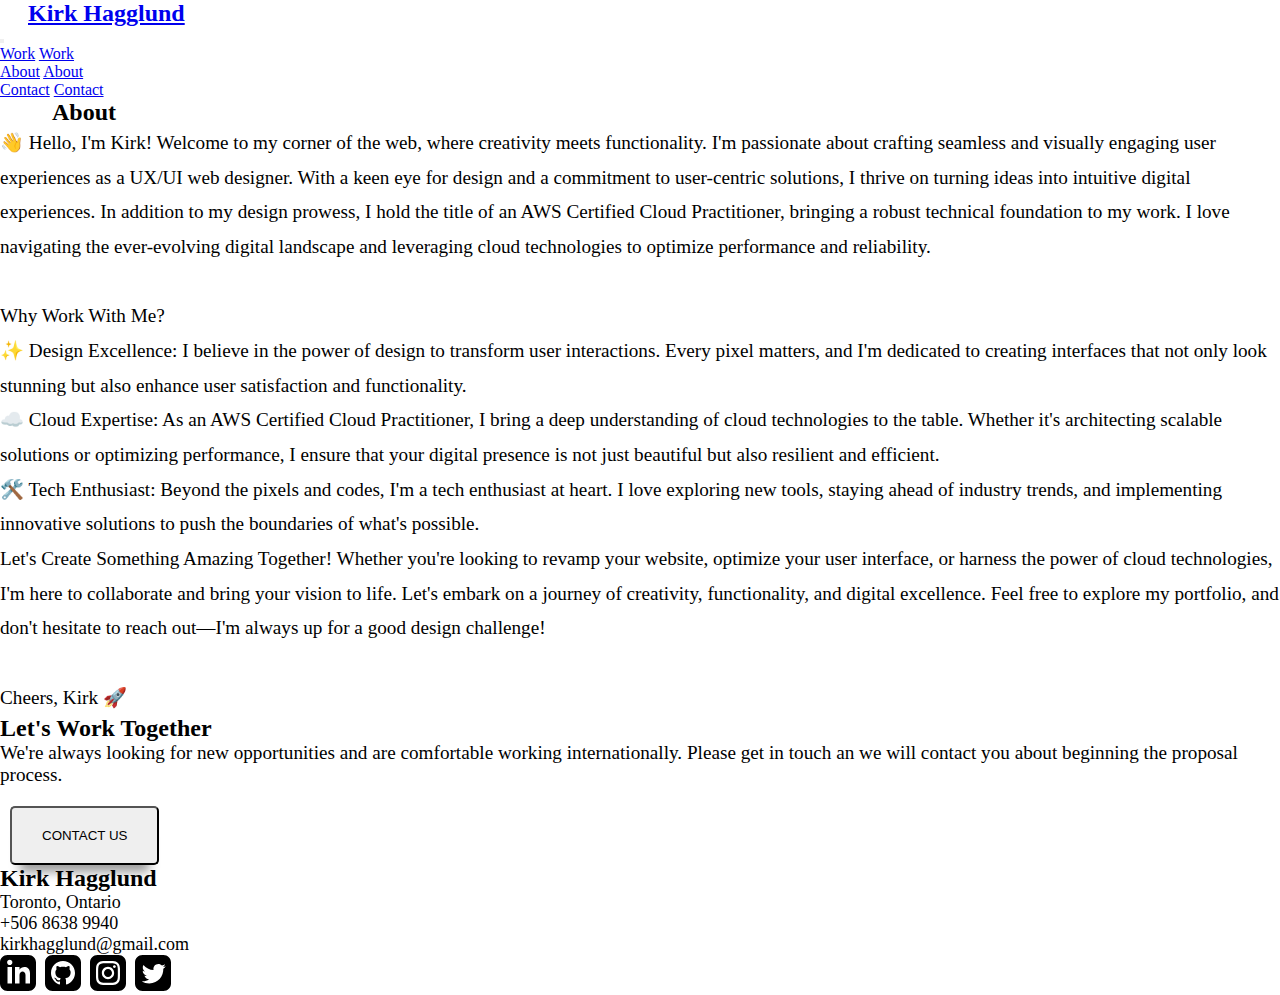
<file: about.html>
<!DOCTYPE html>
<html lang="en">
  <head>
    <meta charset="UTF-8" />
    <meta name="viewport" content="width=device-width, initial-scale=1.0" />
    <link
      href="https://cdn.jsdelivr.net/npm/bootstrap@5.3.0/dist/css/bootstrap.min.css"
      rel="stylesheet"
      integrity="sha384-9ndCyUaIbzAi2FUVXJi0CjmCapSmO7SnpJef0486qhLnuZ2cdeRhO02iuK6FUUVM"
      crossorigin="anonymous"
    />
    <script
      defer
      src="https://cdn.jsdelivr.net/npm/bootstrap@5.3.0/dist/js/bootstrap.bundle.min.js"
      integrity="sha384-geWF76RCwLtnZ8qwWowPQNguL3RmwHVBC9FhGdlKrxdiJJigb/j/68SIy3Te4Bkz"
      crossorigin="anonymous"
    ></script>

    <link rel="stylesheet" href="assets/about.css" />
    <title>Kirk Hagglund Designs</title>
  </head>

  <body>
    <nav id="navigation" class="navbar navbar-expand-md">
      <div class="container-fluid" id="nav-div">
        <nav class="navbar p-0">
          <div class="container pt-3">
            <a class="navbar-brand" href="index.html">
              <h2 style="padding-left: 1.75rem">Kirk Hagglund</h2>
            </a>
          </div>
        </nav>
        <button
          class="navbar-toggler"
          type="button"
          data-bs-toggle="collapse"
          data-bs-target="#navbarSupportedContent"
          aria-controls="navbarSupportedContent"
          aria-expanded="false"
          aria-label="Toggle navigation"
        >
          <span class="navbar-toggler-icon"></span>
        </button>
        <div class="collapse navbar-collapse" id="navbarSupportedContent">
          <ul
            class="navbar-nav me-auto mb-2 mb-lg-0 container-fluid justify-content-end"
          >
            <li class="nav-item fs-5">
              <a
                class="nav-link d-lg-none"
                id="nav-work-burger"
                href="index.html#work"
              >
                <span
                  data-bs-toggle="collapse"
                  data-bs-target="#navbarSupportedContent"
                  >Work</span
                ></a
              >
              <a
                class="nav-link d-none d-lg-block"
                id="nav-work"
                aria-current="page"
                href="index.html#work"
                >Work</a
              >
            </li>
            <li class="nav-item fs-5">
              <a class="nav-link d-lg-none" id="nav-about-burger" href="#">
                <span
                  data-bs-toggle="collapse"
                  data-bs-target="#navbarSupportedContent"
                  >About</span
                ></a
              >
              <a class="nav-link d-none d-lg-block" id="nav-about" href="#"
                >About</a
              >
            </li>
            <li class="nav-item fs-5">
              <a
                class="nav-link d-lg-none"
                id="nav-contact-burger"
                href="contact.html"
              >
                <span
                  data-bs-toggle="collapse"
                  data-bs-target="#navbarSupportedContent"
                  >Contact</span
                ></a
              >
              <a
                class="nav-link d-none d-lg-block"
                id="nav-contact"
                href="contact.html"
                >Contact</a
              >
            </li>
          </ul>
        </div>
      </div>
    </nav>

    <div class="about-container container-fluid row pt-5">
      <h2
        class="col-lg-4 col-md-12"
        id="about-header"
        style="padding-left: 3.25rem"
      >
        About
      </h2>
      <p
        class="col-lg-8 col-md-12"
        style="font-size: larger; line-height: 26pt;"
        id="about-content"
      >
        👋 Hello, I'm Kirk! Welcome to my corner of the web, where creativity
        meets functionality. I'm passionate about crafting seamless and visually
        engaging user experiences as a UX/UI web designer. With a keen eye for
        design and a commitment to user-centric solutions, I thrive on turning
        ideas into intuitive digital experiences. In addition to my design
        prowess, I hold the title of an AWS Certified Cloud Practitioner,
        bringing a robust technical foundation to my work. I love navigating the
        ever-evolving digital landscape and leveraging cloud technologies to
        optimize performance and reliability. <br><br>Why Work With Me? <br>✨ Design
        Excellence: I believe in the power of design to transform user
        interactions. Every pixel matters, and I'm dedicated to creating
        interfaces that not only look stunning but also enhance user
        satisfaction and functionality. <br>☁️ Cloud Expertise: As an AWS Certified
        Cloud Practitioner, I bring a deep understanding of cloud technologies
        to the table. Whether it's architecting scalable solutions or optimizing
        performance, I ensure that your digital presence is not just beautiful
        but also resilient and efficient. <br>🛠️ Tech Enthusiast: Beyond the pixels
        and codes, I'm a tech enthusiast at heart. I love exploring new tools,
        staying ahead of industry trends, and implementing innovative solutions
        to push the boundaries of what's possible. <br>Let's Create Something
        Amazing Together! Whether you're looking to revamp your website,
        optimize your user interface, or harness the power of cloud
        technologies, I'm here to collaborate and bring your vision to life.
        Let's embark on a journey of creativity, functionality, and digital
        excellence. Feel free to explore my portfolio, and don't hesitate to
        reach out—I'm always up for a good design challenge! <br><br>Cheers, Kirk 🚀
      </p>
    </div>

    <div class="bg-dark p-5 mt-5" id="contact-link">
      <h2 class="text-light">Let's Work Together</h2>
      <p
        class="text-light col-lg-6 col-md-8 col-sm-12"
        style="font-size: larger"
      >
        We're always looking for new opportunities and are comfortable working
        internationally. Please get in touch an we will contact you about
        beginning the proposal process.
      </p>
      <a href="contact.html">
        <button class="contact-button bg-light">Contact Us</button>
      </a>
    </div>

    <footer class="m-5">
      <h2 class="text-center pb-3">Kirk Hagglund</h2>
      <div class="row" id="footer-content">
        <p class="col-lg-4 text-center" style="font-size: large">
          Toronto, Ontario
        </p>
        <div class="footer-contact col-lg-4 text-center">
          <a
            href="tel:+50686389940"
            style="text-decoration: none; color: black"
          >
            <p style="font-size: large">+506 8638 9940</p>
          </a>
          <a
            href="mailto:kirkhagglund@gmail.com"
            style="text-decoration: none; color: black"
          >
            <p style="font-size: large">kirkhagglund@gmail.com</p>
          </a>
        </div>
        <div class="footer-socials col-lg-4 text-center">
          <a
            href="https://www.linkedin.com/in/kirk-hagglund-20b24726b/"
            target="_blank"
            style="text-decoration: none; margin-right: 5px"
          >
            <svg
              xmlns="http://www.w3.org/2000/svg"
              width="36"
              height="36"
              viewBox="0 0 24 24"
            >
              <path
                d="M19 0h-14c-2.761 0-5 2.239-5 5v14c0 2.761 2.239 5 5 5h14c2.762 0 5-2.239 5-5v-14c0-2.761-2.238-5-5-5zm-11 19h-3v-11h3v11zm-1.5-12.268c-.966 0-1.75-.79-1.75-1.764s.784-1.764 1.75-1.764 1.75.79 1.75 1.764-.783 1.764-1.75 1.764zm13.5 12.268h-3v-5.604c0-3.368-4-3.113-4 0v5.604h-3v-11h3v1.765c1.396-2.586 7-2.777 7 2.476v6.759z"
              />
            </svg>
          </a>
          <a
            href="https://github.com/KirkHagglund"
            target="_blank"
            style="text-decoration: none; margin-right: 5px"
          >
            <svg
              xmlns="http://www.w3.org/2000/svg"
              width="36"
              height="36"
              viewBox="0 0 24 24"
            >
              <path
                d="M19 0h-14c-2.761 0-5 2.239-5 5v14c0 2.761 2.239 5 5 5h14c2.762 0 5-2.239 5-5v-14c0-2.761-2.238-5-5-5zm-4.466 19.59c-.405.078-.534-.171-.534-.384v-2.195c0-.747-.262-1.233-.55-1.481 1.782-.198 3.654-.875 3.654-3.947 0-.874-.312-1.588-.823-2.147.082-.202.356-1.016-.079-2.117 0 0-.671-.215-2.198.82-.64-.18-1.324-.267-2.004-.271-.68.003-1.364.091-2.003.269-1.528-1.035-2.2-.82-2.2-.82-.434 1.102-.16 1.915-.077 2.118-.512.56-.824 1.273-.824 2.147 0 3.064 1.867 3.751 3.645 3.954-.229.2-.436.552-.508 1.07-.457.204-1.614.557-2.328-.666 0 0-.423-.768-1.227-.825 0 0-.78-.01-.055.487 0 0 .525.246.889 1.17 0 0 .463 1.428 2.688.944v1.489c0 .211-.129.459-.528.385-3.18-1.057-5.472-4.056-5.472-7.59 0-4.419 3.582-8 8-8s8 3.581 8 8c0 3.533-2.289 6.531-5.466 7.59z"
              />
            </svg>
          </a>
          <a
            href="http://instagram.com/alvar_delavega"
            target="_blank"
            style="text-decoration: none; margin-right: 5px"
          >
            <svg
              xmlns="http://www.w3.org/2000/svg"
              width="36"
              height="36"
              viewBox="0 0 24 24"
            >
              <path
                d="M15.233 5.488c-.843-.038-1.097-.046-3.233-.046s-2.389.008-3.232.046c-2.17.099-3.181 1.127-3.279 3.279-.039.844-.048 1.097-.048 3.233s.009 2.389.047 3.233c.099 2.148 1.106 3.18 3.279 3.279.843.038 1.097.047 3.233.047 2.137 0 2.39-.008 3.233-.046 2.17-.099 3.18-1.129 3.279-3.279.038-.844.046-1.097.046-3.233s-.008-2.389-.046-3.232c-.099-2.153-1.111-3.182-3.279-3.281zm-3.233 10.62c-2.269 0-4.108-1.839-4.108-4.108 0-2.269 1.84-4.108 4.108-4.108s4.108 1.839 4.108 4.108c0 2.269-1.839 4.108-4.108 4.108zm4.271-7.418c-.53 0-.96-.43-.96-.96s.43-.96.96-.96.96.43.96.96-.43.96-.96.96zm-1.604 3.31c0 1.473-1.194 2.667-2.667 2.667s-2.667-1.194-2.667-2.667c0-1.473 1.194-2.667 2.667-2.667s2.667 1.194 2.667 2.667zm4.333-12h-14c-2.761 0-5 2.239-5 5v14c0 2.761 2.239 5 5 5h14c2.762 0 5-2.239 5-5v-14c0-2.761-2.238-5-5-5zm.952 15.298c-.132 2.909-1.751 4.521-4.653 4.654-.854.039-1.126.048-3.299.048s-2.444-.009-3.298-.048c-2.908-.133-4.52-1.748-4.654-4.654-.039-.853-.048-1.125-.048-3.298 0-2.172.009-2.445.048-3.298.134-2.908 1.748-4.521 4.654-4.653.854-.04 1.125-.049 3.298-.049s2.445.009 3.299.048c2.908.133 4.523 1.751 4.653 4.653.039.854.048 1.127.048 3.299 0 2.173-.009 2.445-.048 3.298z"
              />
            </svg>
          </a>
          <a
            href="https://twitter.com/HagglundKirk"
            target="_blank"
            style="text-decoration: none"
            ><svg
              xmlns="http://www.w3.org/2000/svg"
              width="36"
              height="36"
              viewBox="0 0 24 24"
            >
              <path
                d="M19 0h-14c-2.761 0-5 2.239-5 5v14c0 2.761 2.239 5 5 5h14c2.762 0 5-2.239 5-5v-14c0-2.761-2.238-5-5-5zm-.139 9.237c.209 4.617-3.234 9.765-9.33 9.765-1.854 0-3.579-.543-5.032-1.475 1.742.205 3.48-.278 4.86-1.359-1.437-.027-2.649-.976-3.066-2.28.515.098 1.021.069 1.482-.056-1.579-.317-2.668-1.739-2.633-3.26.442.246.949.394 1.486.411-1.461-.977-1.875-2.907-1.016-4.383 1.619 1.986 4.038 3.293 6.766 3.43-.479-2.053 1.08-4.03 3.199-4.03.943 0 1.797.398 2.395 1.037.748-.147 1.451-.42 2.086-.796-.246.767-.766 1.41-1.443 1.816.664-.08 1.297-.256 1.885-.517-.439.656-.996 1.234-1.639 1.697z"
              />
            </svg>
          </a>
        </div>
      </div>
    </footer>
  </body>
</html>
</file>
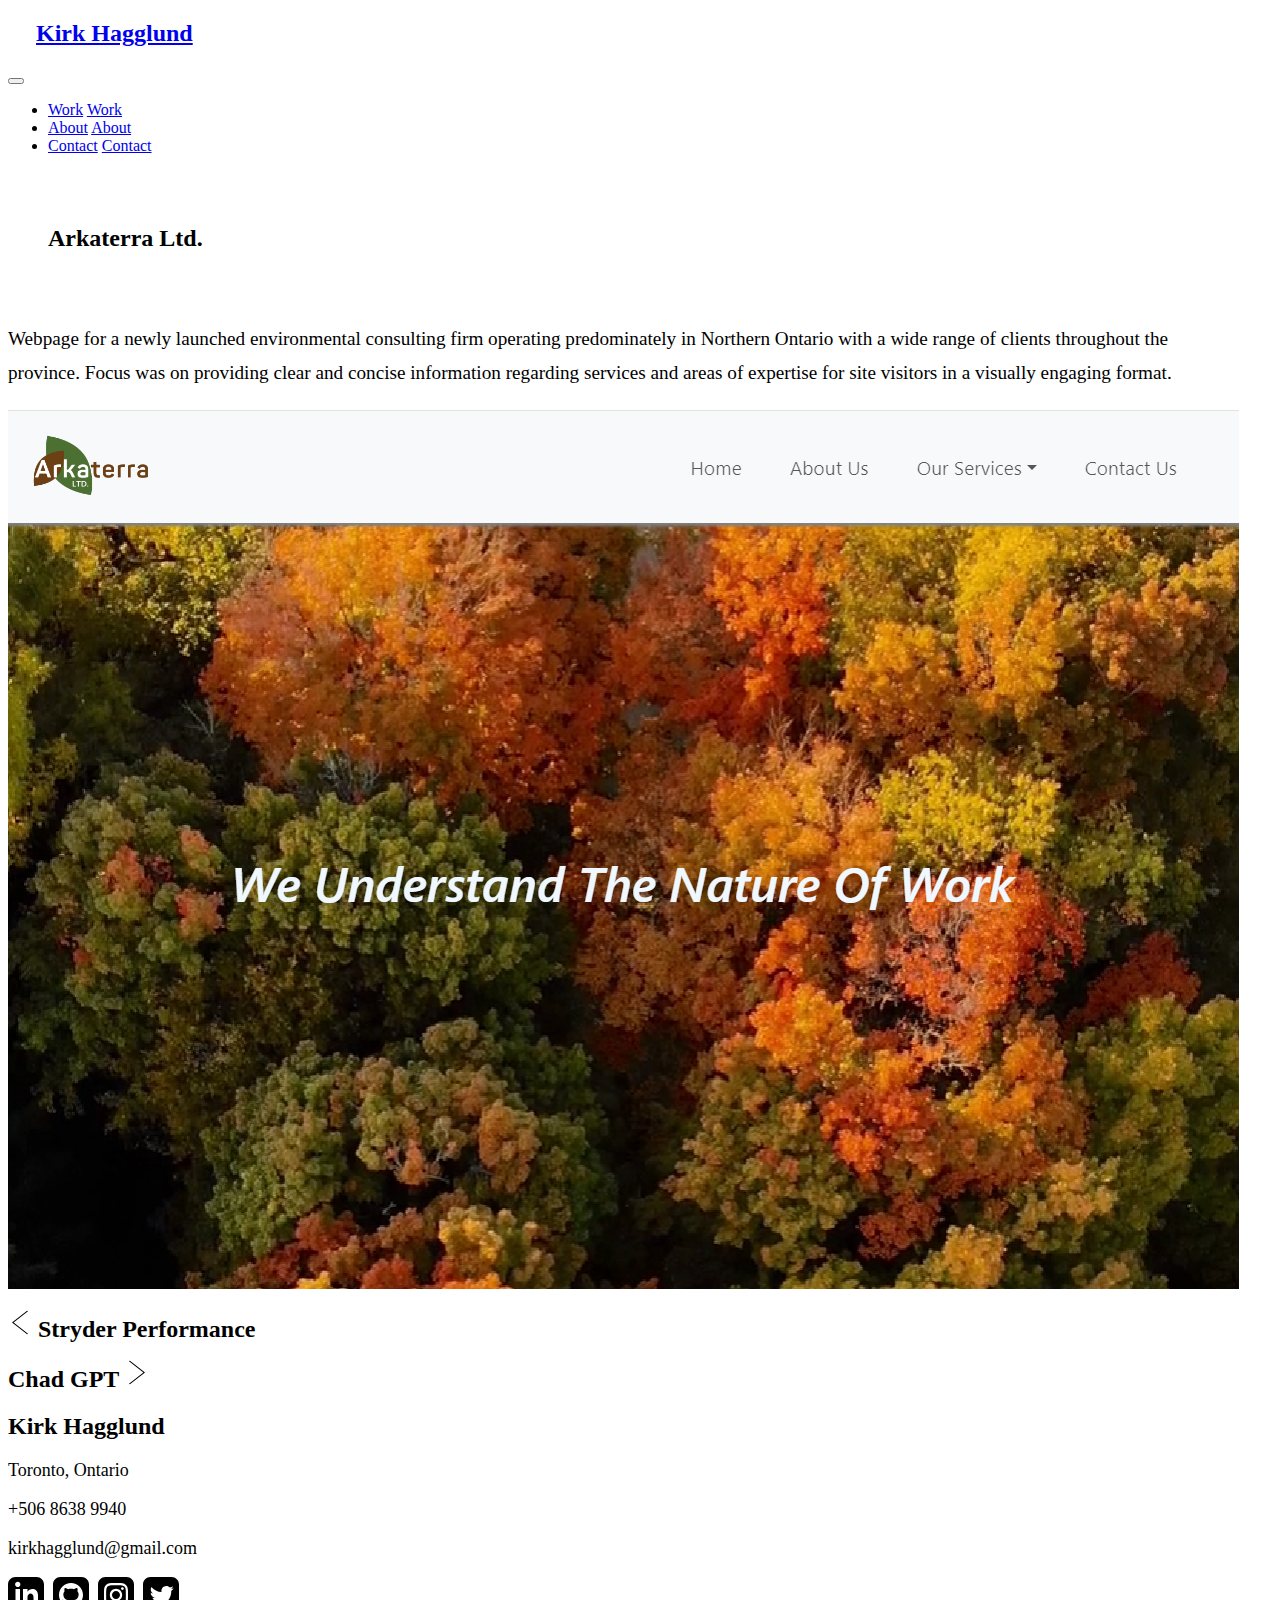
<file: arkaterra.html>
<!DOCTYPE html>
<html lang="en">
  <head>
    <meta charset="UTF-8" />
    <meta name="viewport" content="width=device-width, initial-scale=1.0" />
    <link
      href="https://cdn.jsdelivr.net/npm/bootstrap@5.3.0/dist/css/bootstrap.min.css"
      rel="stylesheet"
      integrity="sha384-9ndCyUaIbzAi2FUVXJi0CjmCapSmO7SnpJef0486qhLnuZ2cdeRhO02iuK6FUUVM"
      crossorigin="anonymous"
    />
    <script
      defer
      src="https://cdn.jsdelivr.net/npm/bootstrap@5.3.0/dist/js/bootstrap.bundle.min.js"
      integrity="sha384-geWF76RCwLtnZ8qwWowPQNguL3RmwHVBC9FhGdlKrxdiJJigb/j/68SIy3Te4Bkz"
      crossorigin="anonymous"
    ></script>

    <link rel="stylesheet" href="assets/stryder.css" />
    <title>Kirk Hagglund Designs</title>
  </head>
  <body>
    <nav id="navigation" class="navbar navbar-expand-md">
      <div class="container-fluid" id="nav-div">
        <nav class="navbar p-0">
          <div class="container pt-3">
            <a class="navbar-brand" href="index.html">
              <h2 style="padding-left: 1.75rem">Kirk Hagglund</h2>
            </a>
          </div>
        </nav>
        <button
          class="navbar-toggler"
          type="button"
          data-bs-toggle="collapse"
          data-bs-target="#navbarSupportedContent"
          aria-controls="navbarSupportedContent"
          aria-expanded="false"
          aria-label="Toggle navigation"
        >
          <span class="navbar-toggler-icon"></span>
        </button>
        <div class="collapse navbar-collapse" id="navbarSupportedContent">
          <ul
            class="navbar-nav me-auto mb-2 mb-lg-0 container-fluid justify-content-end"
          >
            <li class="nav-item fs-5">
              <a
                class="nav-link d-lg-none"
                id="nav-work-burger"
                href="index.html#work"
              >
                <span
                  data-bs-toggle="collapse"
                  data-bs-target="#navbarSupportedContent"
                  >Work</span
                ></a
              >
              <a
                class="nav-link d-none d-lg-block"
                id="nav-work"
                aria-current="page"
                href="index.html#work"
                >Work</a
              >
            </li>
            <li class="nav-item fs-5">
              <a
                class="nav-link d-lg-none"
                id="nav-about-burger"
                href="about.html"
              >
                <span
                  data-bs-toggle="collapse"
                  data-bs-target="#navbarSupportedContent"
                  >About</span
                ></a
              >
              <a
                class="nav-link d-none d-lg-block"
                id="nav-about"
                href="about.html"
                >About</a
              >
            </li>
            <li class="nav-item fs-5">
              <a
                class="nav-link d-lg-none"
                id="nav-contact-burger"
                href="contact.html"
              >
                <span
                  data-bs-toggle="collapse"
                  data-bs-target="#navbarSupportedContent"
                  >Contact</span
                ></a
              >
              <a
                class="nav-link d-none d-lg-block"
                id="nav-contact"
                href="contact.html"
                >Contact</a
              >
            </li>
          </ul>
        </div>
      </div>
    </nav>

    <div class="container-fluid row pt-5 project-container">
      <div class="col-lg-6">
        <h2
          class="project-title"
          style="padding-left: 2.5rem; padding-top: 50px"
        >
          Arkaterra Ltd.
        </h2>
      </div>
      <div class="col-lg-6">
        <p
        class="project-description"
          style="
            font-size: larger;
            padding-top: 50px;
            line-height: 26pt;
            padding-right: 2.5rem;
          "
        >
          Webpage for a newly launched environmental consulting firm operating
          predominately in Northern Ontario with a wide range of clients
          throughout the province. Focus was on providing clear and concise
          information regarding services and areas of expertise for site
          visitors in a visually engaging format.
        </p>
      </div>
      <div class="screenshot-container text-center pt-3">
        <img
          class="img-fluid"
          src="assets/images/arkaterra-screenshot.png"
          alt="Screenshot of website"
        />
      </div>
      <div class="position-relative mt-5 mb-5 project-nav">
        <a
          class="position-absolute top-0 start-0"
          href="stryder.html"
          style="text-decoration: none; color: black"
        >
          <h2>
            <svg
              width="24"
              height="24"
              xmlns="http://www.w3.org/2000/svg"
              fill-rule="evenodd"
              clip-rule="evenodd"
              style="transform: translateY(-10%)"
            >
              <path
                d="M20 .755l-14.374 11.245 14.374 11.219-.619.781-15.381-12 15.391-12 .609.755z"
              />
            </svg>
            Stryder Performance
          </h2></a
        >
        <a
          class="float-end navigation-forward position-absolute top-0 end-0"
          href="chad.html"
          style="text-decoration: none; color: black"
        >
          <h2>
            Chad GPT
            <svg
              width="24"
              height="24"
              xmlns="http://www.w3.org/2000/svg"
              fill-rule="evenodd"
              clip-rule="evenodd"
              style="transform: translateY(-10%)"
            >
              <path
                d="M4 .755l14.374 11.245-14.374 11.219.619.781 15.381-12-15.391-12-.609.755z"
              />
            </svg>
          </h2>
        </a>
      </div>
    </div>

    <footer class="m-5">
      <h2 class="text-center pb-3">Kirk Hagglund</h2>
      <div class="row" id="footer-content">
        <p class="col-lg-4 text-center" style="font-size: large">
          Toronto, Ontario
        </p>
        <div class="footer-contact col-lg-4 text-center">
          <a
            href="tel:+50686389940"
            style="text-decoration: none; color: black"
          >
            <p style="font-size: large">+506 8638 9940</p>
          </a>
          <a
            href="mailto:kirkhagglund@gmail.com"
            style="text-decoration: none; color: black"
          >
            <p style="font-size: large">kirkhagglund@gmail.com</p>
          </a>
        </div>
        <div class="footer-socials col-lg-4 text-center">
          <a
            href="https://www.linkedin.com/in/kirk-hagglund-20b24726b/"
            target="_blank"
            style="text-decoration: none; margin-right: 5px"
          >
            <svg
              xmlns="http://www.w3.org/2000/svg"
              width="36"
              height="36"
              viewBox="0 0 24 24"
            >
              <path
                d="M19 0h-14c-2.761 0-5 2.239-5 5v14c0 2.761 2.239 5 5 5h14c2.762 0 5-2.239 5-5v-14c0-2.761-2.238-5-5-5zm-11 19h-3v-11h3v11zm-1.5-12.268c-.966 0-1.75-.79-1.75-1.764s.784-1.764 1.75-1.764 1.75.79 1.75 1.764-.783 1.764-1.75 1.764zm13.5 12.268h-3v-5.604c0-3.368-4-3.113-4 0v5.604h-3v-11h3v1.765c1.396-2.586 7-2.777 7 2.476v6.759z"
              />
            </svg>
          </a>
          <a
            href="https://github.com/KirkHagglund"
            target="_blank"
            style="text-decoration: none; margin-right: 5px"
          >
            <svg
              xmlns="http://www.w3.org/2000/svg"
              width="36"
              height="36"
              viewBox="0 0 24 24"
            >
              <path
                d="M19 0h-14c-2.761 0-5 2.239-5 5v14c0 2.761 2.239 5 5 5h14c2.762 0 5-2.239 5-5v-14c0-2.761-2.238-5-5-5zm-4.466 19.59c-.405.078-.534-.171-.534-.384v-2.195c0-.747-.262-1.233-.55-1.481 1.782-.198 3.654-.875 3.654-3.947 0-.874-.312-1.588-.823-2.147.082-.202.356-1.016-.079-2.117 0 0-.671-.215-2.198.82-.64-.18-1.324-.267-2.004-.271-.68.003-1.364.091-2.003.269-1.528-1.035-2.2-.82-2.2-.82-.434 1.102-.16 1.915-.077 2.118-.512.56-.824 1.273-.824 2.147 0 3.064 1.867 3.751 3.645 3.954-.229.2-.436.552-.508 1.07-.457.204-1.614.557-2.328-.666 0 0-.423-.768-1.227-.825 0 0-.78-.01-.055.487 0 0 .525.246.889 1.17 0 0 .463 1.428 2.688.944v1.489c0 .211-.129.459-.528.385-3.18-1.057-5.472-4.056-5.472-7.59 0-4.419 3.582-8 8-8s8 3.581 8 8c0 3.533-2.289 6.531-5.466 7.59z"
              />
            </svg>
          </a>
          <a
            href="http://instagram.com/alvar_delavega"
            target="_blank"
            style="text-decoration: none; margin-right: 5px"
          >
            <svg
              xmlns="http://www.w3.org/2000/svg"
              width="36"
              height="36"
              viewBox="0 0 24 24"
            >
              <path
                d="M15.233 5.488c-.843-.038-1.097-.046-3.233-.046s-2.389.008-3.232.046c-2.17.099-3.181 1.127-3.279 3.279-.039.844-.048 1.097-.048 3.233s.009 2.389.047 3.233c.099 2.148 1.106 3.18 3.279 3.279.843.038 1.097.047 3.233.047 2.137 0 2.39-.008 3.233-.046 2.17-.099 3.18-1.129 3.279-3.279.038-.844.046-1.097.046-3.233s-.008-2.389-.046-3.232c-.099-2.153-1.111-3.182-3.279-3.281zm-3.233 10.62c-2.269 0-4.108-1.839-4.108-4.108 0-2.269 1.84-4.108 4.108-4.108s4.108 1.839 4.108 4.108c0 2.269-1.839 4.108-4.108 4.108zm4.271-7.418c-.53 0-.96-.43-.96-.96s.43-.96.96-.96.96.43.96.96-.43.96-.96.96zm-1.604 3.31c0 1.473-1.194 2.667-2.667 2.667s-2.667-1.194-2.667-2.667c0-1.473 1.194-2.667 2.667-2.667s2.667 1.194 2.667 2.667zm4.333-12h-14c-2.761 0-5 2.239-5 5v14c0 2.761 2.239 5 5 5h14c2.762 0 5-2.239 5-5v-14c0-2.761-2.238-5-5-5zm.952 15.298c-.132 2.909-1.751 4.521-4.653 4.654-.854.039-1.126.048-3.299.048s-2.444-.009-3.298-.048c-2.908-.133-4.52-1.748-4.654-4.654-.039-.853-.048-1.125-.048-3.298 0-2.172.009-2.445.048-3.298.134-2.908 1.748-4.521 4.654-4.653.854-.04 1.125-.049 3.298-.049s2.445.009 3.299.048c2.908.133 4.523 1.751 4.653 4.653.039.854.048 1.127.048 3.299 0 2.173-.009 2.445-.048 3.298z"
              />
            </svg>
          </a>
          <a
            href="https://twitter.com/HagglundKirk"
            target="_blank"
            style="text-decoration: none"
            ><svg
              xmlns="http://www.w3.org/2000/svg"
              width="36"
              height="36"
              viewBox="0 0 24 24"
            >
              <path
                d="M19 0h-14c-2.761 0-5 2.239-5 5v14c0 2.761 2.239 5 5 5h14c2.762 0 5-2.239 5-5v-14c0-2.761-2.238-5-5-5zm-.139 9.237c.209 4.617-3.234 9.765-9.33 9.765-1.854 0-3.579-.543-5.032-1.475 1.742.205 3.48-.278 4.86-1.359-1.437-.027-2.649-.976-3.066-2.28.515.098 1.021.069 1.482-.056-1.579-.317-2.668-1.739-2.633-3.26.442.246.949.394 1.486.411-1.461-.977-1.875-2.907-1.016-4.383 1.619 1.986 4.038 3.293 6.766 3.43-.479-2.053 1.08-4.03 3.199-4.03.943 0 1.797.398 2.395 1.037.748-.147 1.451-.42 2.086-.796-.246.767-.766 1.41-1.443 1.816.664-.08 1.297-.256 1.885-.517-.439.656-.996 1.234-1.639 1.697z"
              />
            </svg>
          </a>
        </div>
      </div>
    </footer>
  </body>
</html>
</file>
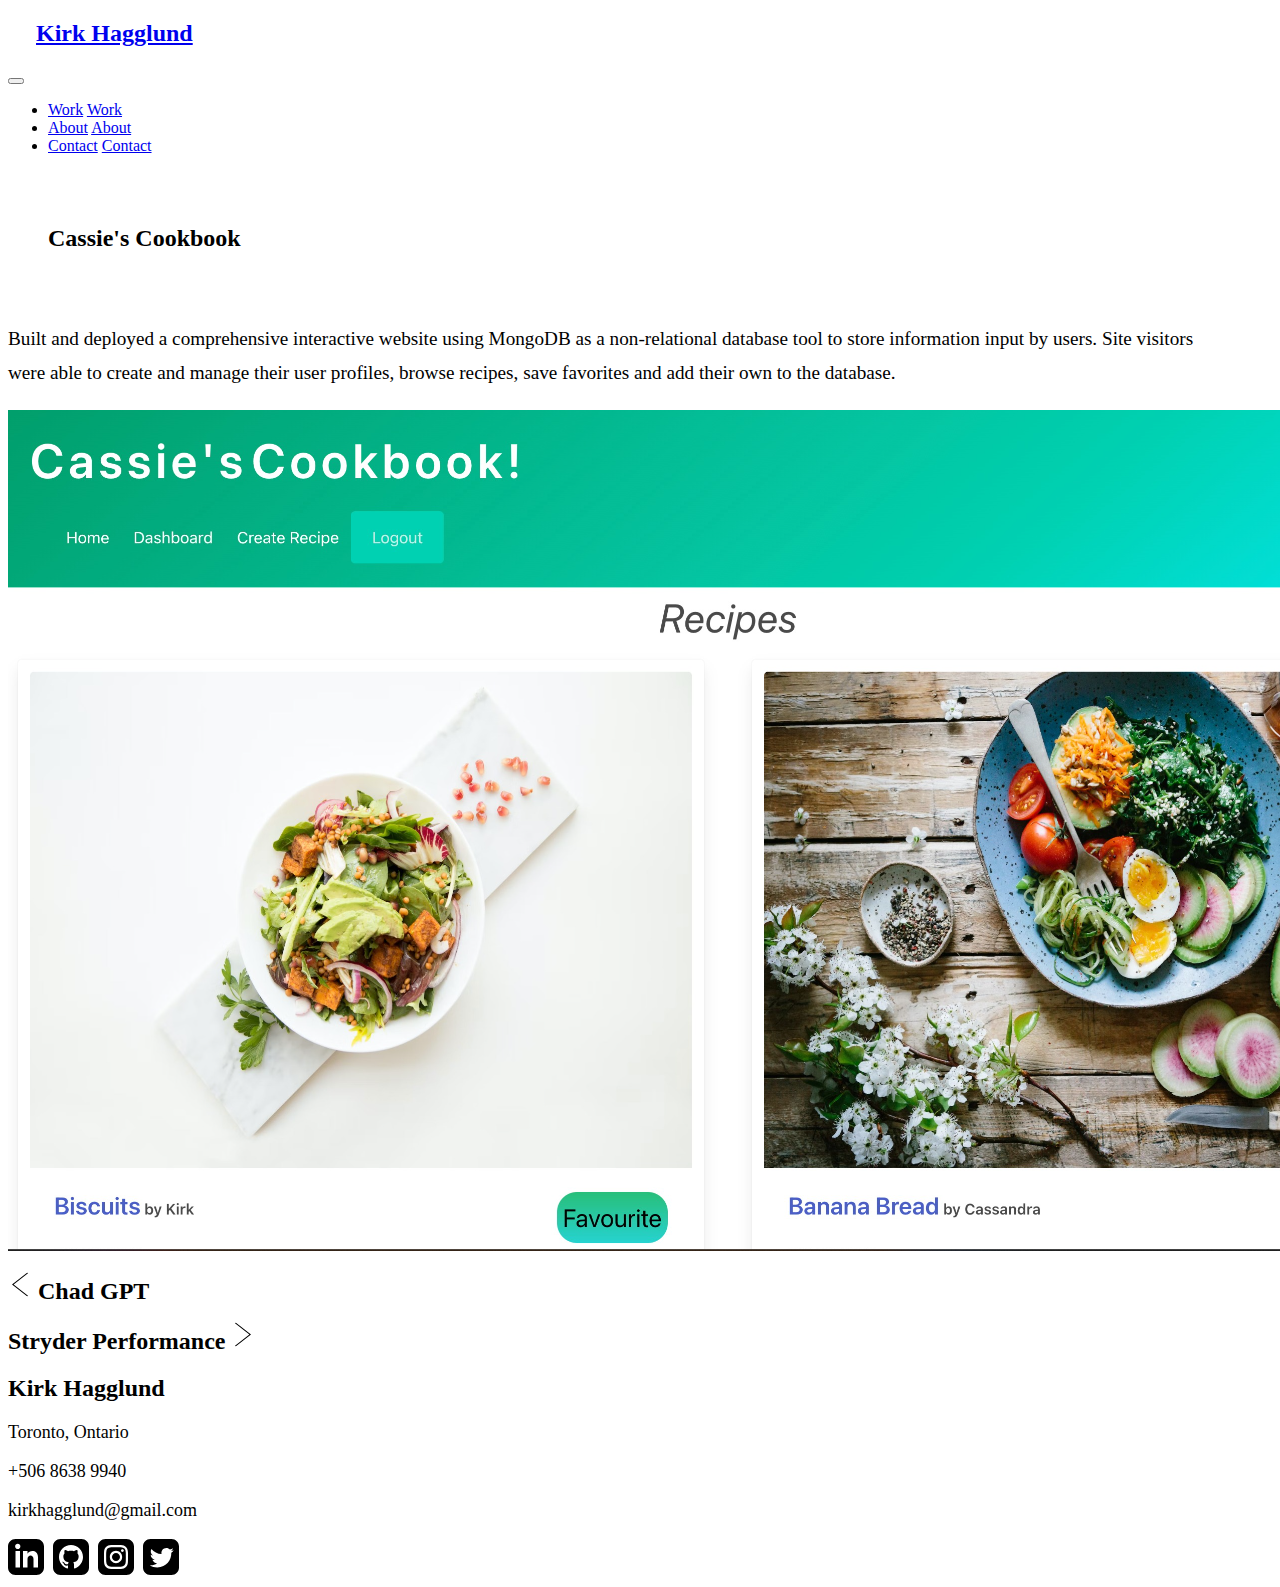
<file: cassie.html>
<!DOCTYPE html>
<html lang="en">
  <head>
    <meta charset="UTF-8" />
    <meta name="viewport" content="width=device-width, initial-scale=1.0" />
    <link
      href="https://cdn.jsdelivr.net/npm/bootstrap@5.3.0/dist/css/bootstrap.min.css"
      rel="stylesheet"
      integrity="sha384-9ndCyUaIbzAi2FUVXJi0CjmCapSmO7SnpJef0486qhLnuZ2cdeRhO02iuK6FUUVM"
      crossorigin="anonymous"
    />
    <script
      defer
      src="https://cdn.jsdelivr.net/npm/bootstrap@5.3.0/dist/js/bootstrap.bundle.min.js"
      integrity="sha384-geWF76RCwLtnZ8qwWowPQNguL3RmwHVBC9FhGdlKrxdiJJigb/j/68SIy3Te4Bkz"
      crossorigin="anonymous"
    ></script>

    <link rel="stylesheet" href="assets/stryder.css" />
    <title>Kirk Hagglund Designs</title>
  </head>
  <body>
    <nav id="navigation" class="navbar navbar-expand-md">
      <div class="container-fluid" id="nav-div">
        <nav class="navbar p-0">
          <div class="container pt-3">
            <a class="navbar-brand" href="index.html">
              <h2 style="padding-left: 1.75rem">Kirk Hagglund</h2>
            </a>
          </div>
        </nav>
        <button
          class="navbar-toggler"
          type="button"
          data-bs-toggle="collapse"
          data-bs-target="#navbarSupportedContent"
          aria-controls="navbarSupportedContent"
          aria-expanded="false"
          aria-label="Toggle navigation"
        >
          <span class="navbar-toggler-icon"></span>
        </button>
        <div class="collapse navbar-collapse" id="navbarSupportedContent">
          <ul
            class="navbar-nav me-auto mb-2 mb-lg-0 container-fluid justify-content-end"
          >
            <li class="nav-item fs-5">
              <a
                class="nav-link d-lg-none"
                id="nav-work-burger"
                href="index.html#work"
              >
                <span
                  data-bs-toggle="collapse"
                  data-bs-target="#navbarSupportedContent"
                  >Work</span
                ></a
              >
              <a
                class="nav-link d-none d-lg-block"
                id="nav-work"
                aria-current="page"
                href="index.html#work"
                >Work</a
              >
            </li>
            <li class="nav-item fs-5">
              <a
                class="nav-link d-lg-none"
                id="nav-about-burger"
                href="about.html"
              >
                <span
                  data-bs-toggle="collapse"
                  data-bs-target="#navbarSupportedContent"
                  >About</span
                ></a
              >
              <a
                class="nav-link d-none d-lg-block"
                id="nav-about"
                href="about.html"
                >About</a
              >
            </li>
            <li class="nav-item fs-5">
              <a
                class="nav-link d-lg-none"
                id="nav-contact-burger"
                href="contact.html"
              >
                <span
                  data-bs-toggle="collapse"
                  data-bs-target="#navbarSupportedContent"
                  >Contact</span
                ></a
              >
              <a
                class="nav-link d-none d-lg-block"
                id="nav-contact"
                href="contact.html"
                >Contact</a
              >
            </li>
          </ul>
        </div>
      </div>
    </nav>

    <div class="container-fluid row pt-5 project-container">
      <div class="col-lg-6">
        <h2
          class="project-title"
          style="padding-left: 2.5rem; padding-top: 50px"
        >
          Cassie's Cookbook
        </h2>
      </div>
      <div class="col-lg-6">
        <p
          class="project-description"
          style="
            font-size: larger;
            padding-top: 50px;
            line-height: 26pt;
            padding-right: 2.5rem;
          "
        >
          Built and deployed a comprehensive interactive website using MongoDB
          as a non-relational database tool to store information input by users.
          Site visitors were able to create and manage their user profiles,
          browse recipes, save favorites and add their own to the database.
        </p>
      </div>
      <div class="screenshot-container text-center pt-3">
        <img
          class="img-fluid"
          src="assets/images/cassie-screenshot.png"
          alt="Screenshot of website"
        />
      </div>
      <div class="position-relative mt-5 mb-5 project-nav">
        <a
          class="position-absolute top-0 start-0"
          href="chad.html"
          style="text-decoration: none; color: black"
        >
          <h2>
            <svg
              width="24"
              height="24"
              xmlns="http://www.w3.org/2000/svg"
              fill-rule="evenodd"
              clip-rule="evenodd"
              style="transform: translateY(-10%)"
            >
              <path
                d="M20 .755l-14.374 11.245 14.374 11.219-.619.781-15.381-12 15.391-12 .609.755z"
              />
            </svg>
            Chad GPT
          </h2></a
        >
        <a
          class="float-end navigation-forward position-absolute top-0 end-0"
          href="stryder.html"
          style="text-decoration: none; color: black"
        >
          <h2>
            Stryder Performance
            <svg
              width="24"
              height="24"
              xmlns="http://www.w3.org/2000/svg"
              fill-rule="evenodd"
              clip-rule="evenodd"
              style="transform: translateY(-10%)"
            >
              <path
                d="M4 .755l14.374 11.245-14.374 11.219.619.781 15.381-12-15.391-12-.609.755z"
              />
            </svg>
          </h2>
        </a>
      </div>
    </div>

    <footer class="m-5">
      <h2 class="text-center pb-3">Kirk Hagglund</h2>
      <div class="row" id="footer-content">
        <p class="col-lg-4 text-center" style="font-size: large">
          Toronto, Ontario
        </p>
        <div class="footer-contact col-lg-4 text-center">
          <a
            href="tel:+50686389940"
            style="text-decoration: none; color: black"
          >
            <p style="font-size: large">+506 8638 9940</p>
          </a>
          <a
            href="mailto:kirkhagglund@gmail.com"
            style="text-decoration: none; color: black"
          >
            <p style="font-size: large">kirkhagglund@gmail.com</p>
          </a>
        </div>
        <div class="footer-socials col-lg-4 text-center">
          <a
            href="https://www.linkedin.com/in/kirk-hagglund-20b24726b/"
            target="_blank"
            style="text-decoration: none; margin-right: 5px"
          >
            <svg
              xmlns="http://www.w3.org/2000/svg"
              width="36"
              height="36"
              viewBox="0 0 24 24"
            >
              <path
                d="M19 0h-14c-2.761 0-5 2.239-5 5v14c0 2.761 2.239 5 5 5h14c2.762 0 5-2.239 5-5v-14c0-2.761-2.238-5-5-5zm-11 19h-3v-11h3v11zm-1.5-12.268c-.966 0-1.75-.79-1.75-1.764s.784-1.764 1.75-1.764 1.75.79 1.75 1.764-.783 1.764-1.75 1.764zm13.5 12.268h-3v-5.604c0-3.368-4-3.113-4 0v5.604h-3v-11h3v1.765c1.396-2.586 7-2.777 7 2.476v6.759z"
              />
            </svg>
          </a>
          <a
            href="https://github.com/KirkHagglund"
            target="_blank"
            style="text-decoration: none; margin-right: 5px"
          >
            <svg
              xmlns="http://www.w3.org/2000/svg"
              width="36"
              height="36"
              viewBox="0 0 24 24"
            >
              <path
                d="M19 0h-14c-2.761 0-5 2.239-5 5v14c0 2.761 2.239 5 5 5h14c2.762 0 5-2.239 5-5v-14c0-2.761-2.238-5-5-5zm-4.466 19.59c-.405.078-.534-.171-.534-.384v-2.195c0-.747-.262-1.233-.55-1.481 1.782-.198 3.654-.875 3.654-3.947 0-.874-.312-1.588-.823-2.147.082-.202.356-1.016-.079-2.117 0 0-.671-.215-2.198.82-.64-.18-1.324-.267-2.004-.271-.68.003-1.364.091-2.003.269-1.528-1.035-2.2-.82-2.2-.82-.434 1.102-.16 1.915-.077 2.118-.512.56-.824 1.273-.824 2.147 0 3.064 1.867 3.751 3.645 3.954-.229.2-.436.552-.508 1.07-.457.204-1.614.557-2.328-.666 0 0-.423-.768-1.227-.825 0 0-.78-.01-.055.487 0 0 .525.246.889 1.17 0 0 .463 1.428 2.688.944v1.489c0 .211-.129.459-.528.385-3.18-1.057-5.472-4.056-5.472-7.59 0-4.419 3.582-8 8-8s8 3.581 8 8c0 3.533-2.289 6.531-5.466 7.59z"
              />
            </svg>
          </a>
          <a
            href="http://instagram.com/alvar_delavega"
            target="_blank"
            style="text-decoration: none; margin-right: 5px"
          >
            <svg
              xmlns="http://www.w3.org/2000/svg"
              width="36"
              height="36"
              viewBox="0 0 24 24"
            >
              <path
                d="M15.233 5.488c-.843-.038-1.097-.046-3.233-.046s-2.389.008-3.232.046c-2.17.099-3.181 1.127-3.279 3.279-.039.844-.048 1.097-.048 3.233s.009 2.389.047 3.233c.099 2.148 1.106 3.18 3.279 3.279.843.038 1.097.047 3.233.047 2.137 0 2.39-.008 3.233-.046 2.17-.099 3.18-1.129 3.279-3.279.038-.844.046-1.097.046-3.233s-.008-2.389-.046-3.232c-.099-2.153-1.111-3.182-3.279-3.281zm-3.233 10.62c-2.269 0-4.108-1.839-4.108-4.108 0-2.269 1.84-4.108 4.108-4.108s4.108 1.839 4.108 4.108c0 2.269-1.839 4.108-4.108 4.108zm4.271-7.418c-.53 0-.96-.43-.96-.96s.43-.96.96-.96.96.43.96.96-.43.96-.96.96zm-1.604 3.31c0 1.473-1.194 2.667-2.667 2.667s-2.667-1.194-2.667-2.667c0-1.473 1.194-2.667 2.667-2.667s2.667 1.194 2.667 2.667zm4.333-12h-14c-2.761 0-5 2.239-5 5v14c0 2.761 2.239 5 5 5h14c2.762 0 5-2.239 5-5v-14c0-2.761-2.238-5-5-5zm.952 15.298c-.132 2.909-1.751 4.521-4.653 4.654-.854.039-1.126.048-3.299.048s-2.444-.009-3.298-.048c-2.908-.133-4.52-1.748-4.654-4.654-.039-.853-.048-1.125-.048-3.298 0-2.172.009-2.445.048-3.298.134-2.908 1.748-4.521 4.654-4.653.854-.04 1.125-.049 3.298-.049s2.445.009 3.299.048c2.908.133 4.523 1.751 4.653 4.653.039.854.048 1.127.048 3.299 0 2.173-.009 2.445-.048 3.298z"
              />
            </svg>
          </a>
          <a
            href="https://twitter.com/HagglundKirk"
            target="_blank"
            style="text-decoration: none"
            ><svg
              xmlns="http://www.w3.org/2000/svg"
              width="36"
              height="36"
              viewBox="0 0 24 24"
            >
              <path
                d="M19 0h-14c-2.761 0-5 2.239-5 5v14c0 2.761 2.239 5 5 5h14c2.762 0 5-2.239 5-5v-14c0-2.761-2.238-5-5-5zm-.139 9.237c.209 4.617-3.234 9.765-9.33 9.765-1.854 0-3.579-.543-5.032-1.475 1.742.205 3.48-.278 4.86-1.359-1.437-.027-2.649-.976-3.066-2.28.515.098 1.021.069 1.482-.056-1.579-.317-2.668-1.739-2.633-3.26.442.246.949.394 1.486.411-1.461-.977-1.875-2.907-1.016-4.383 1.619 1.986 4.038 3.293 6.766 3.43-.479-2.053 1.08-4.03 3.199-4.03.943 0 1.797.398 2.395 1.037.748-.147 1.451-.42 2.086-.796-.246.767-.766 1.41-1.443 1.816.664-.08 1.297-.256 1.885-.517-.439.656-.996 1.234-1.639 1.697z"
              />
            </svg>
          </a>
        </div>
      </div>
    </footer>
  </body>
</html>
</file>
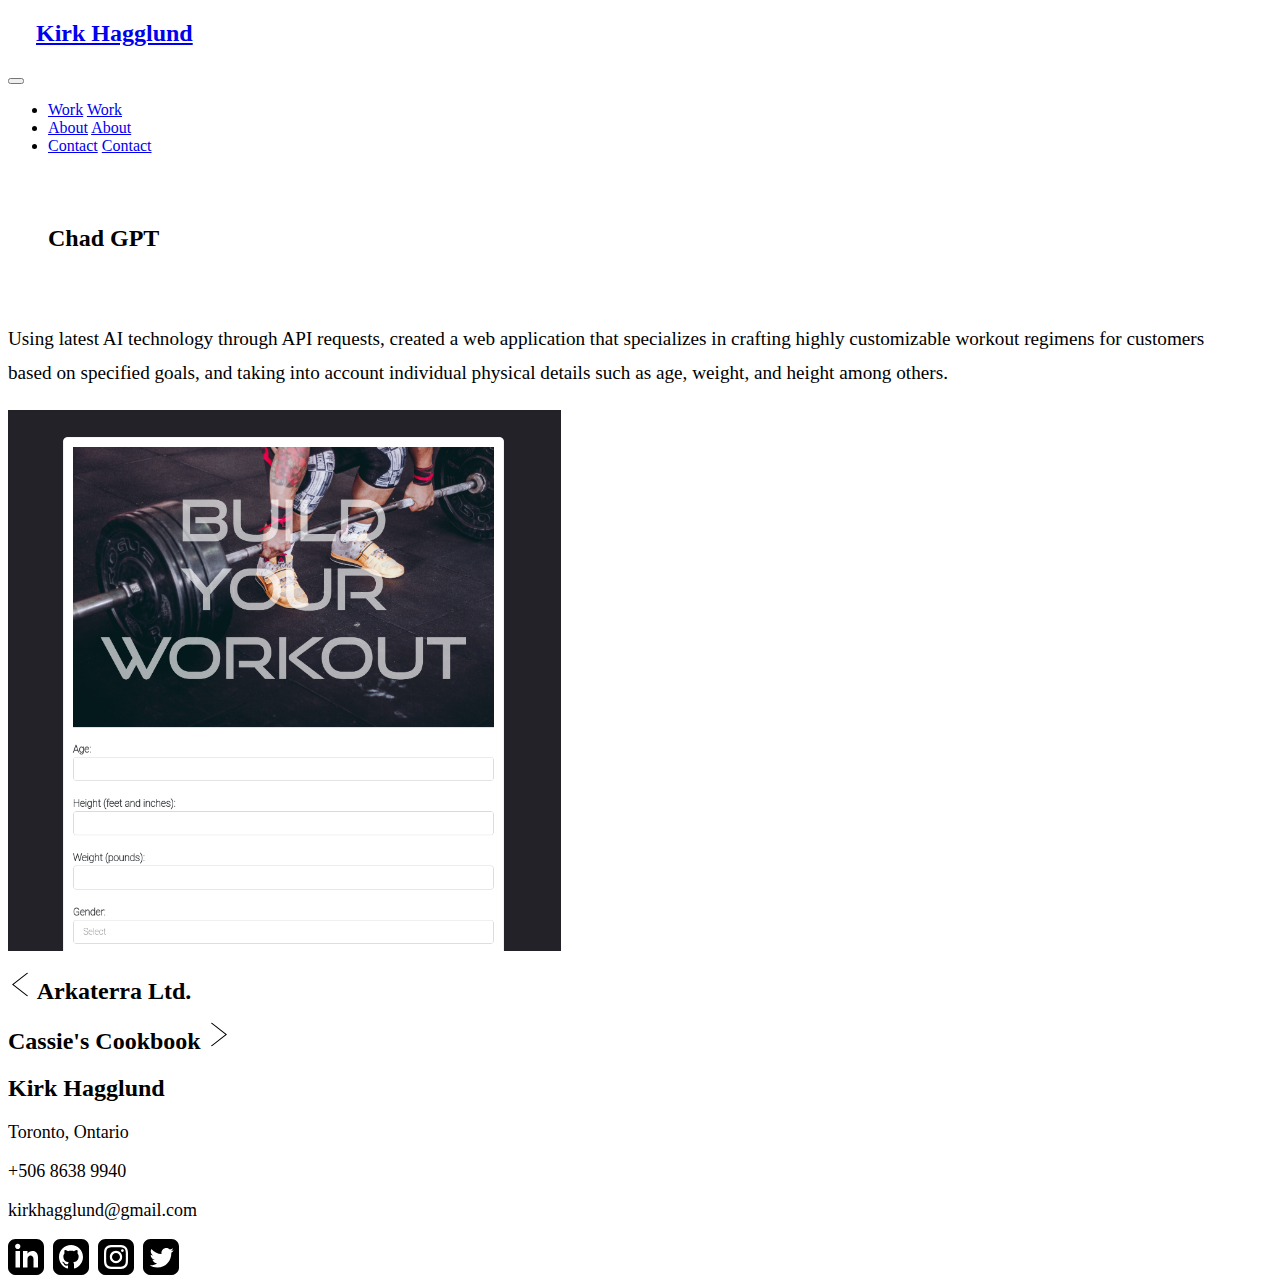
<file: chad.html>
<!DOCTYPE html>
<html lang="en">
  <head>
    <meta charset="UTF-8" />
    <meta name="viewport" content="width=device-width, initial-scale=1.0" />
    <link
      href="https://cdn.jsdelivr.net/npm/bootstrap@5.3.0/dist/css/bootstrap.min.css"
      rel="stylesheet"
      integrity="sha384-9ndCyUaIbzAi2FUVXJi0CjmCapSmO7SnpJef0486qhLnuZ2cdeRhO02iuK6FUUVM"
      crossorigin="anonymous"
    />
    <script
      defer
      src="https://cdn.jsdelivr.net/npm/bootstrap@5.3.0/dist/js/bootstrap.bundle.min.js"
      integrity="sha384-geWF76RCwLtnZ8qwWowPQNguL3RmwHVBC9FhGdlKrxdiJJigb/j/68SIy3Te4Bkz"
      crossorigin="anonymous"
    ></script>

    <link rel="stylesheet" href="assets/stryder.css" />
    <title>Kirk Hagglund Designs</title>
  </head>
  <body>
    <nav id="navigation" class="navbar navbar-expand-md">
      <div class="container-fluid" id="nav-div">
        <nav class="navbar p-0">
          <div class="container pt-3">
            <a class="navbar-brand" href="index.html">
              <h2 style="padding-left: 1.75rem">Kirk Hagglund</h2>
            </a>
          </div>
        </nav>
        <button
          class="navbar-toggler"
          type="button"
          data-bs-toggle="collapse"
          data-bs-target="#navbarSupportedContent"
          aria-controls="navbarSupportedContent"
          aria-expanded="false"
          aria-label="Toggle navigation"
        >
          <span class="navbar-toggler-icon"></span>
        </button>
        <div class="collapse navbar-collapse" id="navbarSupportedContent">
          <ul
            class="navbar-nav me-auto mb-2 mb-lg-0 container-fluid justify-content-end"
          >
            <li class="nav-item fs-5">
              <a
                class="nav-link d-lg-none"
                id="nav-work-burger"
                href="index.html#work"
              >
                <span
                  data-bs-toggle="collapse"
                  data-bs-target="#navbarSupportedContent"
                  >Work</span
                ></a
              >
              <a
                class="nav-link d-none d-lg-block"
                id="nav-work"
                aria-current="page"
                href="index.html#work"
                >Work</a
              >
            </li>
            <li class="nav-item fs-5">
              <a
                class="nav-link d-lg-none"
                id="nav-about-burger"
                href="about.html"
              >
                <span
                  data-bs-toggle="collapse"
                  data-bs-target="#navbarSupportedContent"
                  >About</span
                ></a
              >
              <a
                class="nav-link d-none d-lg-block"
                id="nav-about"
                href="about.html"
                >About</a
              >
            </li>
            <li class="nav-item fs-5">
              <a
                class="nav-link d-lg-none"
                id="nav-contact-burger"
                href="contact.html"
              >
                <span
                  data-bs-toggle="collapse"
                  data-bs-target="#navbarSupportedContent"
                  >Contact</span
                ></a
              >
              <a
                class="nav-link d-none d-lg-block"
                id="nav-contact"
                href="contact.html"
                >Contact</a
              >
            </li>
          </ul>
        </div>
      </div>
    </nav>

    <div class="container-fluid row pt-5 project-container">
      <div class="col-lg-6">
        <h2 class="project-title" style="padding-left: 2.5rem; padding-top: 50px">Chad GPT</h2>
      </div>
      <div class="col-lg-6">
        <p
        class="project-description"
          style="
            font-size: larger;
            padding-top: 50px;
            line-height: 26pt;
            padding-right: 2.5rem;
          "
        >
          Using latest AI technology through API requests, created a web
          application that specializes in crafting highly customizable workout
          regimens for customers based on specified goals, and taking into
          account individual physical details such as age, weight, and height
          among others.
        </p>
      </div>
      <div class="screenshot-container text-center pt-3">
        <img
          class="img-fluid"
          src="assets/images/chad-screenshot.png"
          alt="Screenshot of website"
        />
      </div>
      <div class="position-relative mt-5 mb-5 project-nav">
        <a
          class="position-absolute top-0 start-0"
          href="arkaterra.html"
          style="text-decoration: none; color: black"
        >
          <h2>
            <svg
              width="24"
              height="24"
              xmlns="http://www.w3.org/2000/svg"
              fill-rule="evenodd"
              clip-rule="evenodd"
              style="transform: translateY(-10%)"
            >
              <path
                d="M20 .755l-14.374 11.245 14.374 11.219-.619.781-15.381-12 15.391-12 .609.755z"
              />
            </svg>
            Arkaterra Ltd.
          </h2></a
        >
        <a
          class="float-end navigation-forward position-absolute top-0 end-0"
          href="cassie.html"
          style="text-decoration: none; color: black"
        >
          <h2>
            Cassie's Cookbook
            <svg
              width="24"
              height="24"
              xmlns="http://www.w3.org/2000/svg"
              fill-rule="evenodd"
              clip-rule="evenodd"
              style="transform: translateY(-10%)"
            >
              <path
                d="M4 .755l14.374 11.245-14.374 11.219.619.781 15.381-12-15.391-12-.609.755z"
              />
            </svg>
          </h2>
        </a>
      </div>
    </div>

    <footer class="m-5">
      <h2 class="text-center pb-3">Kirk Hagglund</h2>
      <div class="row" id="footer-content">
        <p class="col-lg-4 text-center" style="font-size: large">
          Toronto, Ontario
        </p>
        <div class="footer-contact col-lg-4 text-center">
          <a
            href="tel:+50686389940"
            style="text-decoration: none; color: black"
          >
            <p style="font-size: large">+506 8638 9940</p>
          </a>
          <a
            href="mailto:kirkhagglund@gmail.com"
            style="text-decoration: none; color: black"
          >
            <p style="font-size: large">kirkhagglund@gmail.com</p>
          </a>
        </div>
        <div class="footer-socials col-lg-4 text-center">
          <a
            href="https://www.linkedin.com/in/kirk-hagglund-20b24726b/"
            target="_blank"
            style="text-decoration: none; margin-right: 5px"
          >
            <svg
              xmlns="http://www.w3.org/2000/svg"
              width="36"
              height="36"
              viewBox="0 0 24 24"
            >
              <path
                d="M19 0h-14c-2.761 0-5 2.239-5 5v14c0 2.761 2.239 5 5 5h14c2.762 0 5-2.239 5-5v-14c0-2.761-2.238-5-5-5zm-11 19h-3v-11h3v11zm-1.5-12.268c-.966 0-1.75-.79-1.75-1.764s.784-1.764 1.75-1.764 1.75.79 1.75 1.764-.783 1.764-1.75 1.764zm13.5 12.268h-3v-5.604c0-3.368-4-3.113-4 0v5.604h-3v-11h3v1.765c1.396-2.586 7-2.777 7 2.476v6.759z"
              />
            </svg>
          </a>
          <a
            href="https://github.com/KirkHagglund"
            target="_blank"
            style="text-decoration: none; margin-right: 5px"
          >
            <svg
              xmlns="http://www.w3.org/2000/svg"
              width="36"
              height="36"
              viewBox="0 0 24 24"
            >
              <path
                d="M19 0h-14c-2.761 0-5 2.239-5 5v14c0 2.761 2.239 5 5 5h14c2.762 0 5-2.239 5-5v-14c0-2.761-2.238-5-5-5zm-4.466 19.59c-.405.078-.534-.171-.534-.384v-2.195c0-.747-.262-1.233-.55-1.481 1.782-.198 3.654-.875 3.654-3.947 0-.874-.312-1.588-.823-2.147.082-.202.356-1.016-.079-2.117 0 0-.671-.215-2.198.82-.64-.18-1.324-.267-2.004-.271-.68.003-1.364.091-2.003.269-1.528-1.035-2.2-.82-2.2-.82-.434 1.102-.16 1.915-.077 2.118-.512.56-.824 1.273-.824 2.147 0 3.064 1.867 3.751 3.645 3.954-.229.2-.436.552-.508 1.07-.457.204-1.614.557-2.328-.666 0 0-.423-.768-1.227-.825 0 0-.78-.01-.055.487 0 0 .525.246.889 1.17 0 0 .463 1.428 2.688.944v1.489c0 .211-.129.459-.528.385-3.18-1.057-5.472-4.056-5.472-7.59 0-4.419 3.582-8 8-8s8 3.581 8 8c0 3.533-2.289 6.531-5.466 7.59z"
              />
            </svg>
          </a>
          <a
            href="http://instagram.com/alvar_delavega"
            target="_blank"
            style="text-decoration: none; margin-right: 5px"
          >
            <svg
              xmlns="http://www.w3.org/2000/svg"
              width="36"
              height="36"
              viewBox="0 0 24 24"
            >
              <path
                d="M15.233 5.488c-.843-.038-1.097-.046-3.233-.046s-2.389.008-3.232.046c-2.17.099-3.181 1.127-3.279 3.279-.039.844-.048 1.097-.048 3.233s.009 2.389.047 3.233c.099 2.148 1.106 3.18 3.279 3.279.843.038 1.097.047 3.233.047 2.137 0 2.39-.008 3.233-.046 2.17-.099 3.18-1.129 3.279-3.279.038-.844.046-1.097.046-3.233s-.008-2.389-.046-3.232c-.099-2.153-1.111-3.182-3.279-3.281zm-3.233 10.62c-2.269 0-4.108-1.839-4.108-4.108 0-2.269 1.84-4.108 4.108-4.108s4.108 1.839 4.108 4.108c0 2.269-1.839 4.108-4.108 4.108zm4.271-7.418c-.53 0-.96-.43-.96-.96s.43-.96.96-.96.96.43.96.96-.43.96-.96.96zm-1.604 3.31c0 1.473-1.194 2.667-2.667 2.667s-2.667-1.194-2.667-2.667c0-1.473 1.194-2.667 2.667-2.667s2.667 1.194 2.667 2.667zm4.333-12h-14c-2.761 0-5 2.239-5 5v14c0 2.761 2.239 5 5 5h14c2.762 0 5-2.239 5-5v-14c0-2.761-2.238-5-5-5zm.952 15.298c-.132 2.909-1.751 4.521-4.653 4.654-.854.039-1.126.048-3.299.048s-2.444-.009-3.298-.048c-2.908-.133-4.52-1.748-4.654-4.654-.039-.853-.048-1.125-.048-3.298 0-2.172.009-2.445.048-3.298.134-2.908 1.748-4.521 4.654-4.653.854-.04 1.125-.049 3.298-.049s2.445.009 3.299.048c2.908.133 4.523 1.751 4.653 4.653.039.854.048 1.127.048 3.299 0 2.173-.009 2.445-.048 3.298z"
              />
            </svg>
          </a>
          <a
            href="https://twitter.com/HagglundKirk"
            target="_blank"
            style="text-decoration: none"
            ><svg
              xmlns="http://www.w3.org/2000/svg"
              width="36"
              height="36"
              viewBox="0 0 24 24"
            >
              <path
                d="M19 0h-14c-2.761 0-5 2.239-5 5v14c0 2.761 2.239 5 5 5h14c2.762 0 5-2.239 5-5v-14c0-2.761-2.238-5-5-5zm-.139 9.237c.209 4.617-3.234 9.765-9.33 9.765-1.854 0-3.579-.543-5.032-1.475 1.742.205 3.48-.278 4.86-1.359-1.437-.027-2.649-.976-3.066-2.28.515.098 1.021.069 1.482-.056-1.579-.317-2.668-1.739-2.633-3.26.442.246.949.394 1.486.411-1.461-.977-1.875-2.907-1.016-4.383 1.619 1.986 4.038 3.293 6.766 3.43-.479-2.053 1.08-4.03 3.199-4.03.943 0 1.797.398 2.395 1.037.748-.147 1.451-.42 2.086-.796-.246.767-.766 1.41-1.443 1.816.664-.08 1.297-.256 1.885-.517-.439.656-.996 1.234-1.639 1.697z"
              />
            </svg>
          </a>
        </div>
      </div>
    </footer>
  </body>
</html>
</file>
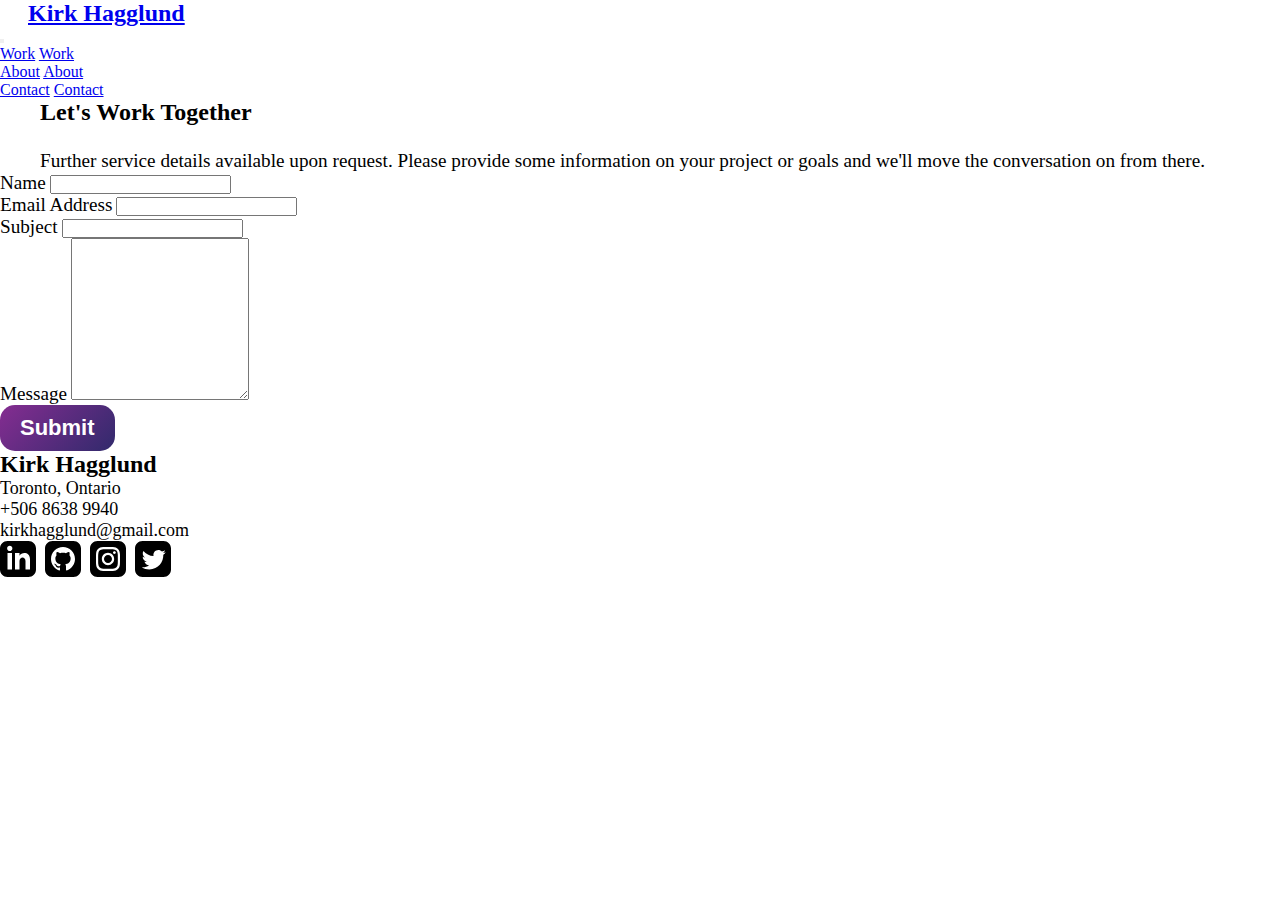
<file: contact.html>
<!DOCTYPE html>
<html lang="en">
  <head>
    <meta charset="UTF-8" />
    <meta name="viewport" content="width=device-width, initial-scale=1.0" />
    <link
      href="https://cdn.jsdelivr.net/npm/bootstrap@5.3.0/dist/css/bootstrap.min.css"
      rel="stylesheet"
      integrity="sha384-9ndCyUaIbzAi2FUVXJi0CjmCapSmO7SnpJef0486qhLnuZ2cdeRhO02iuK6FUUVM"
      crossorigin="anonymous"
    />
    <script
      defer
      src="https://cdn.jsdelivr.net/npm/bootstrap@5.3.0/dist/js/bootstrap.bundle.min.js"
      integrity="sha384-geWF76RCwLtnZ8qwWowPQNguL3RmwHVBC9FhGdlKrxdiJJigb/j/68SIy3Te4Bkz"
      crossorigin="anonymous"
    ></script>

    <link rel="stylesheet" href="assets/contact.css" />
    <title>Kirk Hagglund Designs</title>
  </head>

  <body>
    <nav id="navigation" class="navbar navbar-expand-md">
      <div class="container-fluid" id="nav-div">
        <nav class="navbar p-0">
          <div class="container pt-3">
            <a class="navbar-brand" href="index.html">
              <h2 style="padding-left: 1.75rem">Kirk Hagglund</h2>
            </a>
          </div>
        </nav>
        <button
          class="navbar-toggler"
          type="button"
          data-bs-toggle="collapse"
          data-bs-target="#navbarSupportedContent"
          aria-controls="navbarSupportedContent"
          aria-expanded="false"
          aria-label="Toggle navigation"
        >
          <span class="navbar-toggler-icon"></span>
        </button>
        <div class="collapse navbar-collapse" id="navbarSupportedContent">
          <ul
            class="navbar-nav me-auto mb-2 mb-lg-0 container-fluid justify-content-end"
          >
            <li class="nav-item fs-5">
              <a
                class="nav-link d-lg-none"
                id="nav-work-burger"
                href="index.html#work"
              >
                <span
                  data-bs-toggle="collapse"
                  data-bs-target="#navbarSupportedContent"
                  >Work</span
                ></a
              >
              <a
                class="nav-link d-none d-lg-block"
                id="nav-work"
                aria-current="page"
                href="index.html#work"
                >Work</a
              >
            </li>
            <li class="nav-item fs-5">
              <a
                class="nav-link d-lg-none"
                id="nav-about-burger"
                href="about.html"
              >
                <span
                  data-bs-toggle="collapse"
                  data-bs-target="#navbarSupportedContent"
                  >About</span
                ></a
              >
              <a
                class="nav-link d-none d-lg-block"
                id="nav-about"
                href="about.html"
                >About</a
              >
            </li>
            <li class="nav-item fs-5">
              <a class="nav-link d-lg-none" id="nav-contact-burger" href="#">
                <span
                  data-bs-toggle="collapse"
                  data-bs-target="#navbarSupportedContent"
                  >Contact</span
                ></a
              >
              <a class="nav-link d-none d-lg-block" id="nav-contact" href="#"
                >Contact</a
              >
            </li>
          </ul>
        </div>
      </div>
    </nav>

    <div class="container-fluid row pt-5" style="align-items: center">
      <div class="col-lg-6">
        <h2 style="padding-left: 2.5rem; padding-bottom: 1.5rem">
          Let's Work Together
        </h2>
        <p
          style="padding-left: 2.5rem; padding-right: 2.5rem; font-size: larger"
        >
          Further service details available upon request. Please provide some
          information on your project or goals and we'll move the conversation
          on from there.
        </p>
      </div>
      <div id="contact-container" class="container col-lg-6">
        <!-- Wrapper container -->
        <div class="container py-4">
          <!-- Bootstrap 5 starter form -->
          <form id="contactForm" action="https://formsubmit.co/1a899a92d7aab7d3354f222feac53072" method="POST">
            <!-- Honeypot Section -->
            <input type="text" name="_honey" style="display: none" />

            <!-- Disable Captcha -->
            <input type="hidden" name="_captcha" value="false" />

            <!-- Redirect -->
            <input type="hidden" name="_next" value="https://kirkhagglund.github.io/portfolio/index.html" />

            <!-- Name input -->
            <div class="mb-3">
              <label style="font-size: larger" class="form-label" for="name"
                >Name</label
              >
              <input
                class="form-control"
                name="name"
                id="name"
                type="text"
                placeholder=""
                required
              />
            </div>

            <!-- Email address input -->
            <div class="mb-3">
              <label
                style="font-size: larger"
                class="form-label"
                for="emailAddress"
                >Email Address</label
              >
              <input
                class="form-control"
                name="email"
                id="emailAddress"
                type="email"
                placeholder=""
                required
              />
            </div>

            <div class="mb-3">
              <label style="font-size: larger" class="form-label" for="subject"
                >Subject</label
              >
              <input
                class="form-control"
                name="subject"
                id="subject"
                type="text"
                placeholder=""
                required
              />
            </div>

            <!-- Message input -->
            <div class="mb-3">
              <label style="font-size: larger" class="form-label" for="message"
                >Message</label
              >
              <textarea
                class="form-control"
                name="message"
                id="message"
                type="text"
                placeholder=""
                style="height: 10rem"
                required
              ></textarea>
            </div>

            <!-- Form submit button -->
            <div class="d-grid">
              <button class="btn btn-lg" id="submitButton" type="submit">
                Submit
              </button>
            </div>
          </form>
        </div>
      </div>
    </div>

    <footer class="m-5">
      <h2 class="text-center pb-3">Kirk Hagglund</h2>
      <div class="row" id="footer-content">
        <p class="col-lg-4 text-center" style="font-size: large">
          Toronto, Ontario
        </p>
        <div class="footer-contact col-lg-4 text-center">
          <a
            href="tel:+50686389940"
            style="text-decoration: none; color: black"
          >
            <p style="font-size: large">+506 8638 9940</p>
          </a>
          <a
            href="mailto:kirkhagglund@gmail.com"
            style="text-decoration: none; color: black"
          >
            <p style="font-size: large">kirkhagglund@gmail.com</p>
          </a>
        </div>
        <div class="footer-socials col-lg-4 text-center">
          <a
            href="https://www.linkedin.com/in/kirk-hagglund-20b24726b/"
            target="_blank"
            style="text-decoration: none; margin-right: 5px"
          >
            <svg
              xmlns="http://www.w3.org/2000/svg"
              width="36"
              height="36"
              viewBox="0 0 24 24"
            >
              <path
                d="M19 0h-14c-2.761 0-5 2.239-5 5v14c0 2.761 2.239 5 5 5h14c2.762 0 5-2.239 5-5v-14c0-2.761-2.238-5-5-5zm-11 19h-3v-11h3v11zm-1.5-12.268c-.966 0-1.75-.79-1.75-1.764s.784-1.764 1.75-1.764 1.75.79 1.75 1.764-.783 1.764-1.75 1.764zm13.5 12.268h-3v-5.604c0-3.368-4-3.113-4 0v5.604h-3v-11h3v1.765c1.396-2.586 7-2.777 7 2.476v6.759z"
              />
            </svg>
          </a>
          <a
            href="https://github.com/KirkHagglund"
            target="_blank"
            style="text-decoration: none; margin-right: 5px"
          >
            <svg
              xmlns="http://www.w3.org/2000/svg"
              width="36"
              height="36"
              viewBox="0 0 24 24"
            >
              <path
                d="M19 0h-14c-2.761 0-5 2.239-5 5v14c0 2.761 2.239 5 5 5h14c2.762 0 5-2.239 5-5v-14c0-2.761-2.238-5-5-5zm-4.466 19.59c-.405.078-.534-.171-.534-.384v-2.195c0-.747-.262-1.233-.55-1.481 1.782-.198 3.654-.875 3.654-3.947 0-.874-.312-1.588-.823-2.147.082-.202.356-1.016-.079-2.117 0 0-.671-.215-2.198.82-.64-.18-1.324-.267-2.004-.271-.68.003-1.364.091-2.003.269-1.528-1.035-2.2-.82-2.2-.82-.434 1.102-.16 1.915-.077 2.118-.512.56-.824 1.273-.824 2.147 0 3.064 1.867 3.751 3.645 3.954-.229.2-.436.552-.508 1.07-.457.204-1.614.557-2.328-.666 0 0-.423-.768-1.227-.825 0 0-.78-.01-.055.487 0 0 .525.246.889 1.17 0 0 .463 1.428 2.688.944v1.489c0 .211-.129.459-.528.385-3.18-1.057-5.472-4.056-5.472-7.59 0-4.419 3.582-8 8-8s8 3.581 8 8c0 3.533-2.289 6.531-5.466 7.59z"
              />
            </svg>
          </a>
          <a
            href="http://instagram.com/alvar_delavega"
            target="_blank"
            style="text-decoration: none; margin-right: 5px"
          >
            <svg
              xmlns="http://www.w3.org/2000/svg"
              width="36"
              height="36"
              viewBox="0 0 24 24"
            >
              <path
                d="M15.233 5.488c-.843-.038-1.097-.046-3.233-.046s-2.389.008-3.232.046c-2.17.099-3.181 1.127-3.279 3.279-.039.844-.048 1.097-.048 3.233s.009 2.389.047 3.233c.099 2.148 1.106 3.18 3.279 3.279.843.038 1.097.047 3.233.047 2.137 0 2.39-.008 3.233-.046 2.17-.099 3.18-1.129 3.279-3.279.038-.844.046-1.097.046-3.233s-.008-2.389-.046-3.232c-.099-2.153-1.111-3.182-3.279-3.281zm-3.233 10.62c-2.269 0-4.108-1.839-4.108-4.108 0-2.269 1.84-4.108 4.108-4.108s4.108 1.839 4.108 4.108c0 2.269-1.839 4.108-4.108 4.108zm4.271-7.418c-.53 0-.96-.43-.96-.96s.43-.96.96-.96.96.43.96.96-.43.96-.96.96zm-1.604 3.31c0 1.473-1.194 2.667-2.667 2.667s-2.667-1.194-2.667-2.667c0-1.473 1.194-2.667 2.667-2.667s2.667 1.194 2.667 2.667zm4.333-12h-14c-2.761 0-5 2.239-5 5v14c0 2.761 2.239 5 5 5h14c2.762 0 5-2.239 5-5v-14c0-2.761-2.238-5-5-5zm.952 15.298c-.132 2.909-1.751 4.521-4.653 4.654-.854.039-1.126.048-3.299.048s-2.444-.009-3.298-.048c-2.908-.133-4.52-1.748-4.654-4.654-.039-.853-.048-1.125-.048-3.298 0-2.172.009-2.445.048-3.298.134-2.908 1.748-4.521 4.654-4.653.854-.04 1.125-.049 3.298-.049s2.445.009 3.299.048c2.908.133 4.523 1.751 4.653 4.653.039.854.048 1.127.048 3.299 0 2.173-.009 2.445-.048 3.298z"
              />
            </svg>
          </a>
          <a
            href="https://twitter.com/HagglundKirk"
            target="_blank"
            style="text-decoration: none"
            ><svg
              xmlns="http://www.w3.org/2000/svg"
              width="36"
              height="36"
              viewBox="0 0 24 24"
            >
              <path
                d="M19 0h-14c-2.761 0-5 2.239-5 5v14c0 2.761 2.239 5 5 5h14c2.762 0 5-2.239 5-5v-14c0-2.761-2.238-5-5-5zm-.139 9.237c.209 4.617-3.234 9.765-9.33 9.765-1.854 0-3.579-.543-5.032-1.475 1.742.205 3.48-.278 4.86-1.359-1.437-.027-2.649-.976-3.066-2.28.515.098 1.021.069 1.482-.056-1.579-.317-2.668-1.739-2.633-3.26.442.246.949.394 1.486.411-1.461-.977-1.875-2.907-1.016-4.383 1.619 1.986 4.038 3.293 6.766 3.43-.479-2.053 1.08-4.03 3.199-4.03.943 0 1.797.398 2.395 1.037.748-.147 1.451-.42 2.086-.796-.246.767-.766 1.41-1.443 1.816.664-.08 1.297-.256 1.885-.517-.439.656-.996 1.234-1.639 1.697z"
              />
            </svg>
          </a>
        </div>
      </div>
    </footer>
  </body>
</html>
</file>
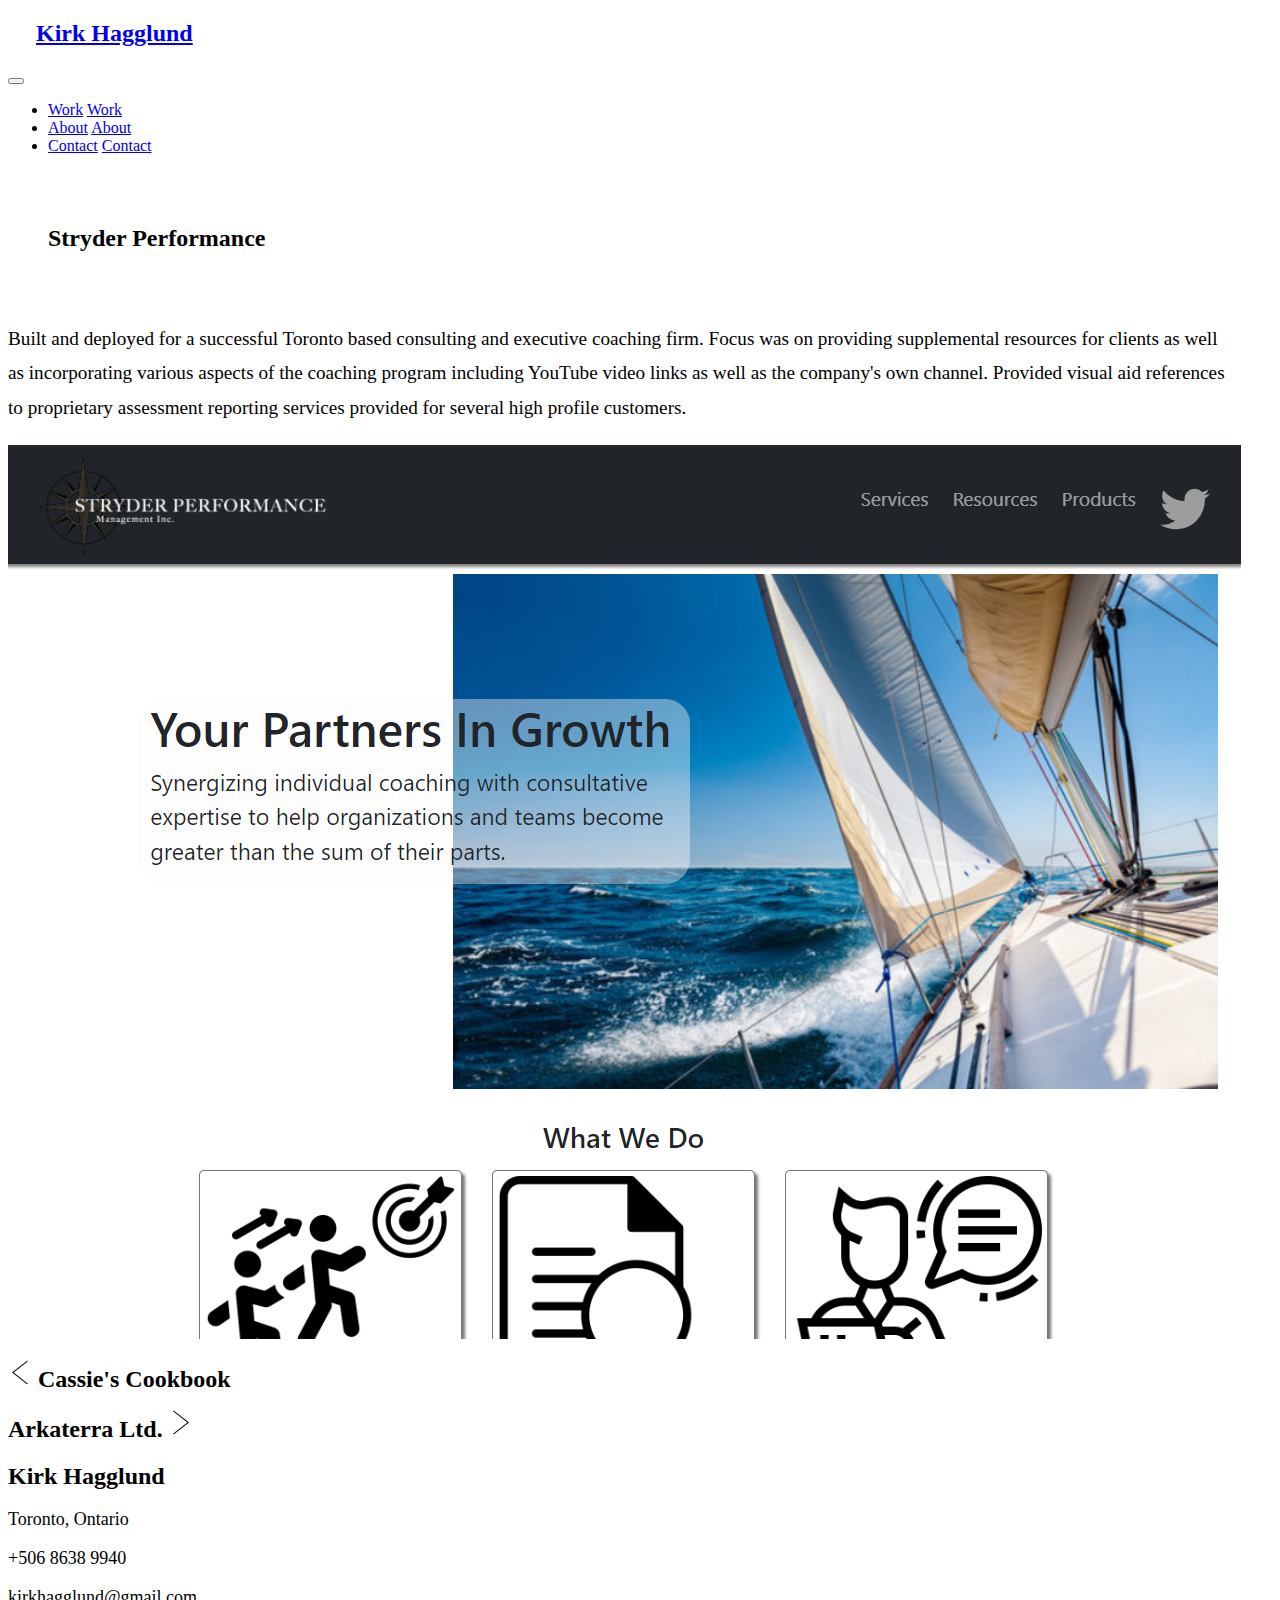
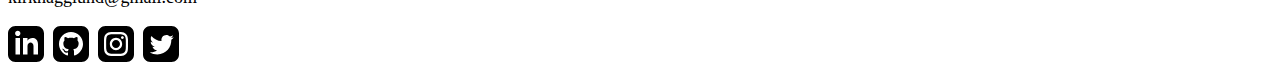
<file: stryder.html>
<!DOCTYPE html>
<html lang="en">
  <head>
    <meta charset="UTF-8" />
    <meta name="viewport" content="width=device-width, initial-scale=1.0" />
    <link
      href="https://cdn.jsdelivr.net/npm/bootstrap@5.3.0/dist/css/bootstrap.min.css"
      rel="stylesheet"
      integrity="sha384-9ndCyUaIbzAi2FUVXJi0CjmCapSmO7SnpJef0486qhLnuZ2cdeRhO02iuK6FUUVM"
      crossorigin="anonymous"
    />
    <script
      defer
      src="https://cdn.jsdelivr.net/npm/bootstrap@5.3.0/dist/js/bootstrap.bundle.min.js"
      integrity="sha384-geWF76RCwLtnZ8qwWowPQNguL3RmwHVBC9FhGdlKrxdiJJigb/j/68SIy3Te4Bkz"
      crossorigin="anonymous"
    ></script>

    <link rel="stylesheet" href="assets/stryder.css" />
    <title>Kirk Hagglund Designs</title>
  </head>
  <body>
    <nav id="navigation" class="navbar navbar-expand-md">
      <div class="container-fluid" id="nav-div">
        <nav class="navbar p-0">
          <div class="container pt-3">
            <a class="navbar-brand" href="index.html">
              <h2 style="padding-left: 1.75rem">Kirk Hagglund</h2>
            </a>
          </div>
        </nav>
        <button
          class="navbar-toggler"
          type="button"
          data-bs-toggle="collapse"
          data-bs-target="#navbarSupportedContent"
          aria-controls="navbarSupportedContent"
          aria-expanded="false"
          aria-label="Toggle navigation"
        >
          <span class="navbar-toggler-icon"></span>
        </button>
        <div class="collapse navbar-collapse" id="navbarSupportedContent">
          <ul
            class="navbar-nav me-auto mb-2 mb-lg-0 container-fluid justify-content-end"
          >
            <li class="nav-item fs-5">
              <a
                class="nav-link d-lg-none"
                id="nav-work-burger"
                href="index.html#work"
              >
                <span
                  data-bs-toggle="collapse"
                  data-bs-target="#navbarSupportedContent"
                  >Work</span
                ></a
              >
              <a
                class="nav-link d-none d-lg-block"
                id="nav-work"
                aria-current="page"
                href="index.html#work"
                >Work</a
              >
            </li>
            <li class="nav-item fs-5">
              <a
                class="nav-link d-lg-none"
                id="nav-about-burger"
                href="about.html"
              >
                <span
                  data-bs-toggle="collapse"
                  data-bs-target="#navbarSupportedContent"
                  >About</span
                ></a
              >
              <a
                class="nav-link d-none d-lg-block"
                id="nav-about"
                href="about.html"
                >About</a
              >
            </li>
            <li class="nav-item fs-5">
              <a
                class="nav-link d-lg-none"
                id="nav-contact-burger"
                href="contact.html"
              >
                <span
                  data-bs-toggle="collapse"
                  data-bs-target="#navbarSupportedContent"
                  >Contact</span
                ></a
              >
              <a
                class="nav-link d-none d-lg-block"
                id="nav-contact"
                href="contact.html"
                >Contact</a
              >
            </li>
          </ul>
        </div>
      </div>
    </nav>

    <div class="container-fluid row pt-5 project-container">
      <div class="col-lg-6">
        <h2
          style="padding-left: 2.5rem; padding-top: 50px"
          class="project-title"
        >
          Stryder Performance
        </h2>
      </div>

      <div class="col-lg-6">
        <p
          class="project-description"
          style="
            font-size: larger;
            padding-top: 50px;
            line-height: 26pt;
            padding-right: 2.5rem;
          "
        >
          Built and deployed for a successful Toronto based consulting and
          executive coaching firm. Focus was on providing supplemental resources
          for clients as well as incorporating various aspects of the coaching
          program including YouTube video links as well as the company's own
          channel. Provided visual aid references to proprietary assessment
          reporting services provided for several high profile customers.
        </p>
      </div>

      <div class="screenshot-container text-center pt-3">
        <img
          class="img-fluid"
          src="assets/images/stryder-screenshot.png"
          alt="Screenshot of website"
        />
      </div>

      <div class="position-relative mt-5 mb-5">
        <a
          class="position-absolute top-0 start-0 project-nav"
          href="cassie.html"
          style="text-decoration: none; color: black"
        >
          <h2>
            <svg
              width="24"
              height="24"
              xmlns="http://www.w3.org/2000/svg"
              fill-rule="evenodd"
              clip-rule="evenodd"
              style="transform: translateY(-10%)"
            >
              <path
                d="M20 .755l-14.374 11.245 14.374 11.219-.619.781-15.381-12 15.391-12 .609.755z"
              />
            </svg>
            Cassie's Cookbook
          </h2></a
        >
        <a
          class="float-end navigation-forward position-absolute top-0 end-0 project-nav"
          href="arkaterra.html"
          style="text-decoration: none; color: black"
        >
          <h2>
            Arkaterra Ltd.
            <svg
              width="24"
              height="24"
              xmlns="http://www.w3.org/2000/svg"
              fill-rule="evenodd"
              clip-rule="evenodd"
              style="transform: translateY(-10%)"
            >
              <path
                d="M4 .755l14.374 11.245-14.374 11.219.619.781 15.381-12-15.391-12-.609.755z"
              />
            </svg>
          </h2>
        </a>
      </div>
    </div>

    <footer class="m-5">
      <h2 class="text-center pb-3">Kirk Hagglund</h2>
      <div class="row" id="footer-content">
        <p class="col-lg-4 text-center" style="font-size: large">
          Toronto, Ontario
        </p>
        <div class="footer-contact col-lg-4 text-center">
          <a
            href="tel:+50686389940"
            style="text-decoration: none; color: black"
          >
            <p style="font-size: large">+506 8638 9940</p>
          </a>
          <a
            href="mailto:kirkhagglund@gmail.com"
            style="text-decoration: none; color: black"
          >
            <p style="font-size: large">kirkhagglund@gmail.com</p>
          </a>
        </div>
        <div class="footer-socials col-lg-4 text-center">
          <a
            href="https://www.linkedin.com/in/kirk-hagglund-20b24726b/"
            target="_blank"
            style="text-decoration: none; margin-right: 5px"
          >
            <svg
              xmlns="http://www.w3.org/2000/svg"
              width="36"
              height="36"
              viewBox="0 0 24 24"
            >
              <path
                d="M19 0h-14c-2.761 0-5 2.239-5 5v14c0 2.761 2.239 5 5 5h14c2.762 0 5-2.239 5-5v-14c0-2.761-2.238-5-5-5zm-11 19h-3v-11h3v11zm-1.5-12.268c-.966 0-1.75-.79-1.75-1.764s.784-1.764 1.75-1.764 1.75.79 1.75 1.764-.783 1.764-1.75 1.764zm13.5 12.268h-3v-5.604c0-3.368-4-3.113-4 0v5.604h-3v-11h3v1.765c1.396-2.586 7-2.777 7 2.476v6.759z"
              />
            </svg>
          </a>
          <a
            href="https://github.com/KirkHagglund"
            target="_blank"
            style="text-decoration: none; margin-right: 5px"
          >
            <svg
              xmlns="http://www.w3.org/2000/svg"
              width="36"
              height="36"
              viewBox="0 0 24 24"
            >
              <path
                d="M19 0h-14c-2.761 0-5 2.239-5 5v14c0 2.761 2.239 5 5 5h14c2.762 0 5-2.239 5-5v-14c0-2.761-2.238-5-5-5zm-4.466 19.59c-.405.078-.534-.171-.534-.384v-2.195c0-.747-.262-1.233-.55-1.481 1.782-.198 3.654-.875 3.654-3.947 0-.874-.312-1.588-.823-2.147.082-.202.356-1.016-.079-2.117 0 0-.671-.215-2.198.82-.64-.18-1.324-.267-2.004-.271-.68.003-1.364.091-2.003.269-1.528-1.035-2.2-.82-2.2-.82-.434 1.102-.16 1.915-.077 2.118-.512.56-.824 1.273-.824 2.147 0 3.064 1.867 3.751 3.645 3.954-.229.2-.436.552-.508 1.07-.457.204-1.614.557-2.328-.666 0 0-.423-.768-1.227-.825 0 0-.78-.01-.055.487 0 0 .525.246.889 1.17 0 0 .463 1.428 2.688.944v1.489c0 .211-.129.459-.528.385-3.18-1.057-5.472-4.056-5.472-7.59 0-4.419 3.582-8 8-8s8 3.581 8 8c0 3.533-2.289 6.531-5.466 7.59z"
              />
            </svg>
          </a>
          <a
            href="http://instagram.com/alvar_delavega"
            target="_blank"
            style="text-decoration: none; margin-right: 5px"
          >
            <svg
              xmlns="http://www.w3.org/2000/svg"
              width="36"
              height="36"
              viewBox="0 0 24 24"
            >
              <path
                d="M15.233 5.488c-.843-.038-1.097-.046-3.233-.046s-2.389.008-3.232.046c-2.17.099-3.181 1.127-3.279 3.279-.039.844-.048 1.097-.048 3.233s.009 2.389.047 3.233c.099 2.148 1.106 3.18 3.279 3.279.843.038 1.097.047 3.233.047 2.137 0 2.39-.008 3.233-.046 2.17-.099 3.18-1.129 3.279-3.279.038-.844.046-1.097.046-3.233s-.008-2.389-.046-3.232c-.099-2.153-1.111-3.182-3.279-3.281zm-3.233 10.62c-2.269 0-4.108-1.839-4.108-4.108 0-2.269 1.84-4.108 4.108-4.108s4.108 1.839 4.108 4.108c0 2.269-1.839 4.108-4.108 4.108zm4.271-7.418c-.53 0-.96-.43-.96-.96s.43-.96.96-.96.96.43.96.96-.43.96-.96.96zm-1.604 3.31c0 1.473-1.194 2.667-2.667 2.667s-2.667-1.194-2.667-2.667c0-1.473 1.194-2.667 2.667-2.667s2.667 1.194 2.667 2.667zm4.333-12h-14c-2.761 0-5 2.239-5 5v14c0 2.761 2.239 5 5 5h14c2.762 0 5-2.239 5-5v-14c0-2.761-2.238-5-5-5zm.952 15.298c-.132 2.909-1.751 4.521-4.653 4.654-.854.039-1.126.048-3.299.048s-2.444-.009-3.298-.048c-2.908-.133-4.52-1.748-4.654-4.654-.039-.853-.048-1.125-.048-3.298 0-2.172.009-2.445.048-3.298.134-2.908 1.748-4.521 4.654-4.653.854-.04 1.125-.049 3.298-.049s2.445.009 3.299.048c2.908.133 4.523 1.751 4.653 4.653.039.854.048 1.127.048 3.299 0 2.173-.009 2.445-.048 3.298z"
              />
            </svg>
          </a>
          <a
            href="https://twitter.com/HagglundKirk"
            target="_blank"
            style="text-decoration: none"
            ><svg
              xmlns="http://www.w3.org/2000/svg"
              width="36"
              height="36"
              viewBox="0 0 24 24"
            >
              <path
                d="M19 0h-14c-2.761 0-5 2.239-5 5v14c0 2.761 2.239 5 5 5h14c2.762 0 5-2.239 5-5v-14c0-2.761-2.238-5-5-5zm-.139 9.237c.209 4.617-3.234 9.765-9.33 9.765-1.854 0-3.579-.543-5.032-1.475 1.742.205 3.48-.278 4.86-1.359-1.437-.027-2.649-.976-3.066-2.28.515.098 1.021.069 1.482-.056-1.579-.317-2.668-1.739-2.633-3.26.442.246.949.394 1.486.411-1.461-.977-1.875-2.907-1.016-4.383 1.619 1.986 4.038 3.293 6.766 3.43-.479-2.053 1.08-4.03 3.199-4.03.943 0 1.797.398 2.395 1.037.748-.147 1.451-.42 2.086-.796-.246.767-.766 1.41-1.443 1.816.664-.08 1.297-.256 1.885-.517-.439.656-.996 1.234-1.639 1.697z"
              />
            </svg>
          </a>
        </div>
      </div>
    </footer>
  </body>
</html>
</file>
<file: assets/about.css>
html {
  scroll-behavior: smooth;
  scroll-padding-top: 120px;
}

* {
  margin: 0;
  padding: 0;
}

.contact-button {
  display: inline-block;
  text-transform: uppercase;
  padding: 20px 30px;
  margin-top: 20px;
  margin-left: 10px;
  border-radius: 5px;
  box-shadow: 0px 17px 10px -10px rgba(0, 0, 0, 0.4);
  cursor: pointer;
  -webkit-transition: all ease-in-out 300ms;
  transition: all ease-in-out 300ms;
}
.contact-button:hover {
  box-shadow: 0px 37px 20px -20px rgba(0, 0, 0, 0.2);
  -webkit-transform: translate(0px, -10px) scale(1.2);
  transform: translate(0px, -10px) scale(1.2);
}

@media only screen and (max-width: 992px) {
  #about-header {
    text-align: center;
    margin: auto;
    align-items: center;
  }
  #about-content {
    text-align: center;
    margin: auto;
    align-items: center;
  }
}
</file>
<file: assets/stryder.css>
@media only screen and (max-width: 768px) {
  .project-container {
    padding-top: 10px !important;
  }
  .project-title {
    padding-top: 20px !important;
  }
  .project-description {
    padding-top: 20px !important;
    padding-right: 1rem !important;
  }
  .screenshot-container {
    margin: auto;
  }
  .project-nav h2 {
    font-size: medium !important;
  }
}
</file>
<file: assets/contact.css>
html {
  scroll-behavior: smooth;
  scroll-padding-top: 120px;
}

* {
  margin: 0;
  padding: 0;
}

.btn {
  color: #fff;
  background: linear-gradient(135deg, #852d91, #312a6c);
  font-size: 22px;
  font-weight: 700;
  padding: 10px 20px;
  border: none;
  border-radius: 15px;
  overflow: hidden;
  position: relative;
  transition: all 0.3s cubic-bezier(0.02, 0.01, 0.47, 1);
}
.btn:hover {
  color: #fff;
  border: none;
  box-shadow: 0 0 10px rgba(0, 0, 0, 0.3);
  animation: rotate 0.7s ease-in-out both;
}
.btn:before,
.btn:after {
  content: "";
  background: #fff;
  width: 100px;
  height: 100px;
  border-radius: 50%;
  opacity: 0;
  transform: translate(100%, -25%) translate3d(0, 0, 0);
  position: absolute;
  right: 0;
  bottom: 0;
  z-index: -1;
  transition: all 0.15s cubic-bezier(0.02, 0.01, 0.47, 1);
}
.btn:hover:before,
.btn:hover:after {
  opacity: 0.15;
}
.btn:hover:before {
  transform: translate3d(50%, 0, 0) scale(0.9);
}
.btn:hover:after {
  transform: translate(50%, 0) scale(1.1);
}
@keyframes rotate {
  0% {
    transform: rotate(0deg);
  }
  25% {
    transform: rotate(3deg);
  }
  50% {
    transform: rotate(-3deg);
  }
  75% {
    transform: rotate(1deg);
  }
  100% {
    transform: rotate(0deg);
  }
}
@media only screen and (max-width: 767px) {
  .btn {
    margin-bottom: 20px;
  }
}
</file>
